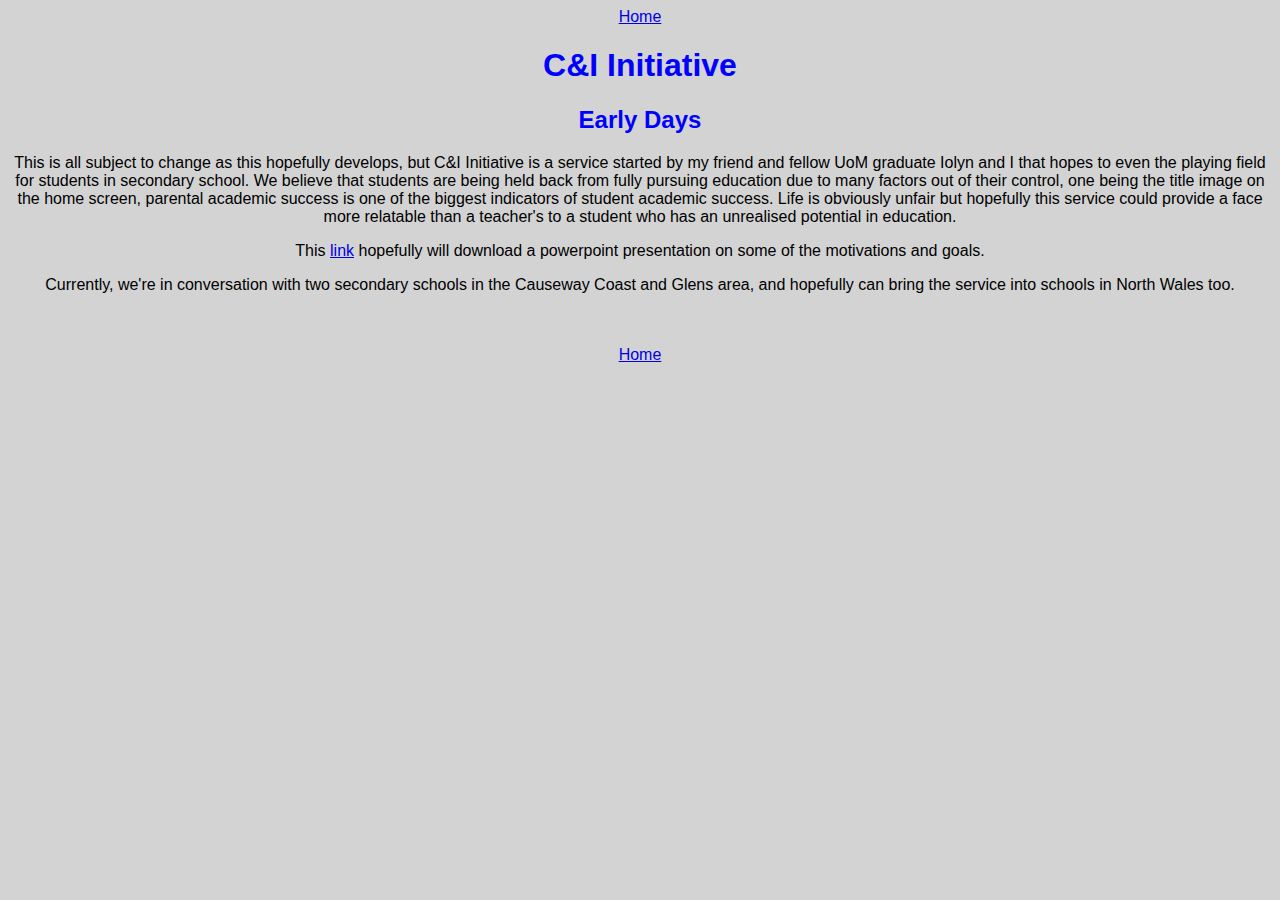
<file: docs/c&i_initiative.html>
<!DOCTYPE html>
<html lang="en">
<head>
    <meta charset="UTF-8">
    <meta name="viewport" content="width=device-width, initial-scale=1.0">
    <title>C&I Initiative</title>
    <link rel="stylesheet" href="style.css">
</head>

<body>
    <a href="index.html">Home</a>

    <h1>C&I Initiative</h1>
    <h2>Early Days</h2>

    <p>
        This is all subject to change as this hopefully develops, but C&I Initiative is a service started by my friend and fellow UoM graduate Iolyn and I that hopes to even the playing field for students in
        secondary school. We believe that students are being held back from fully pursuing education due to many factors out of their control, one being the title image on the home screen, parental academic
        success is one of the biggest indicators of student academic success. Life is obviously unfair but hopefully this service could provide a face more relatable than a teacher's to a student who has an 
        unrealised potential in education.
    </p>
    
    <p>
        This <a href="C&I_Initiative.pptx" download>link</a> hopefully will download a powerpoint presentation on some of the motivations and goals.
    </p>

    <p>
        Currently, we're in conversation with two secondary schools in the Causeway Coast and Glens area, and hopefully can bring the service into schools in North Wales too.
    </p>

    <br></br>
    <a href="index.html">Home</a>
    <br></br>

</body>

</html>
</file>
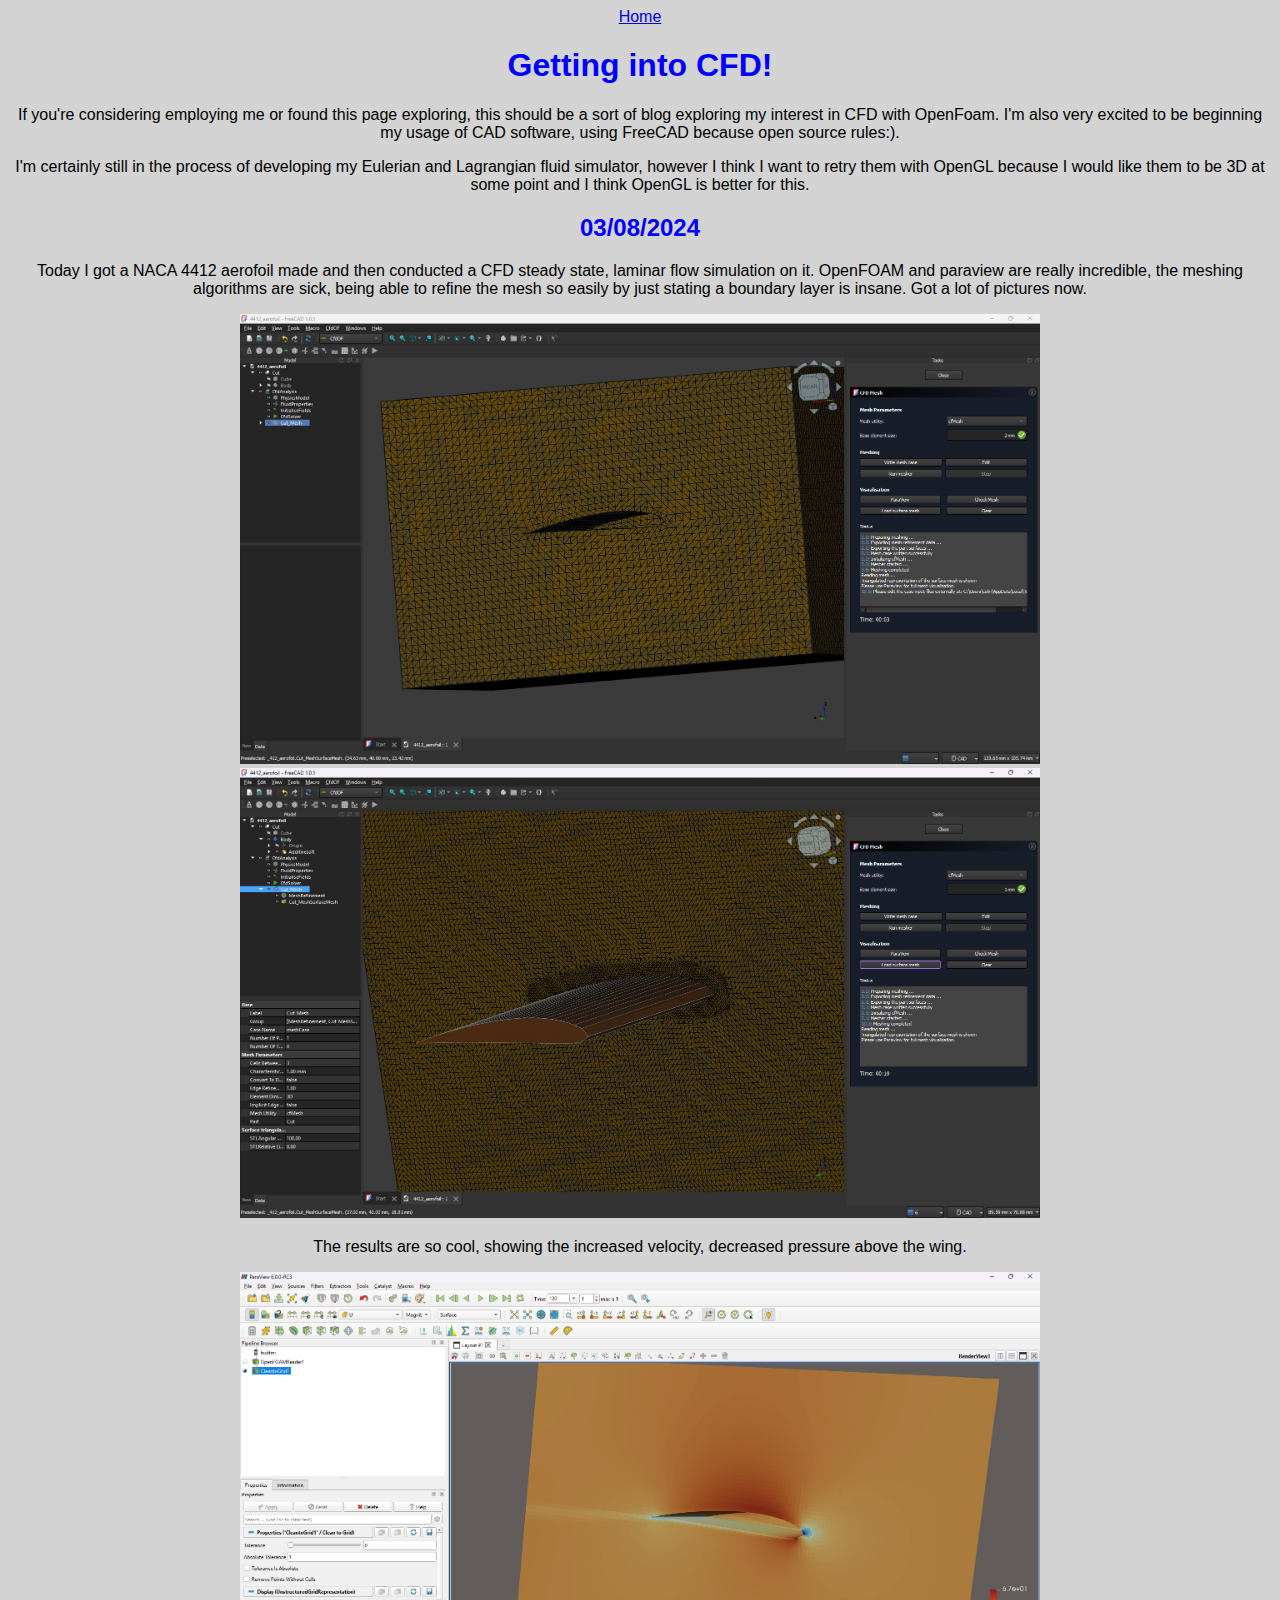
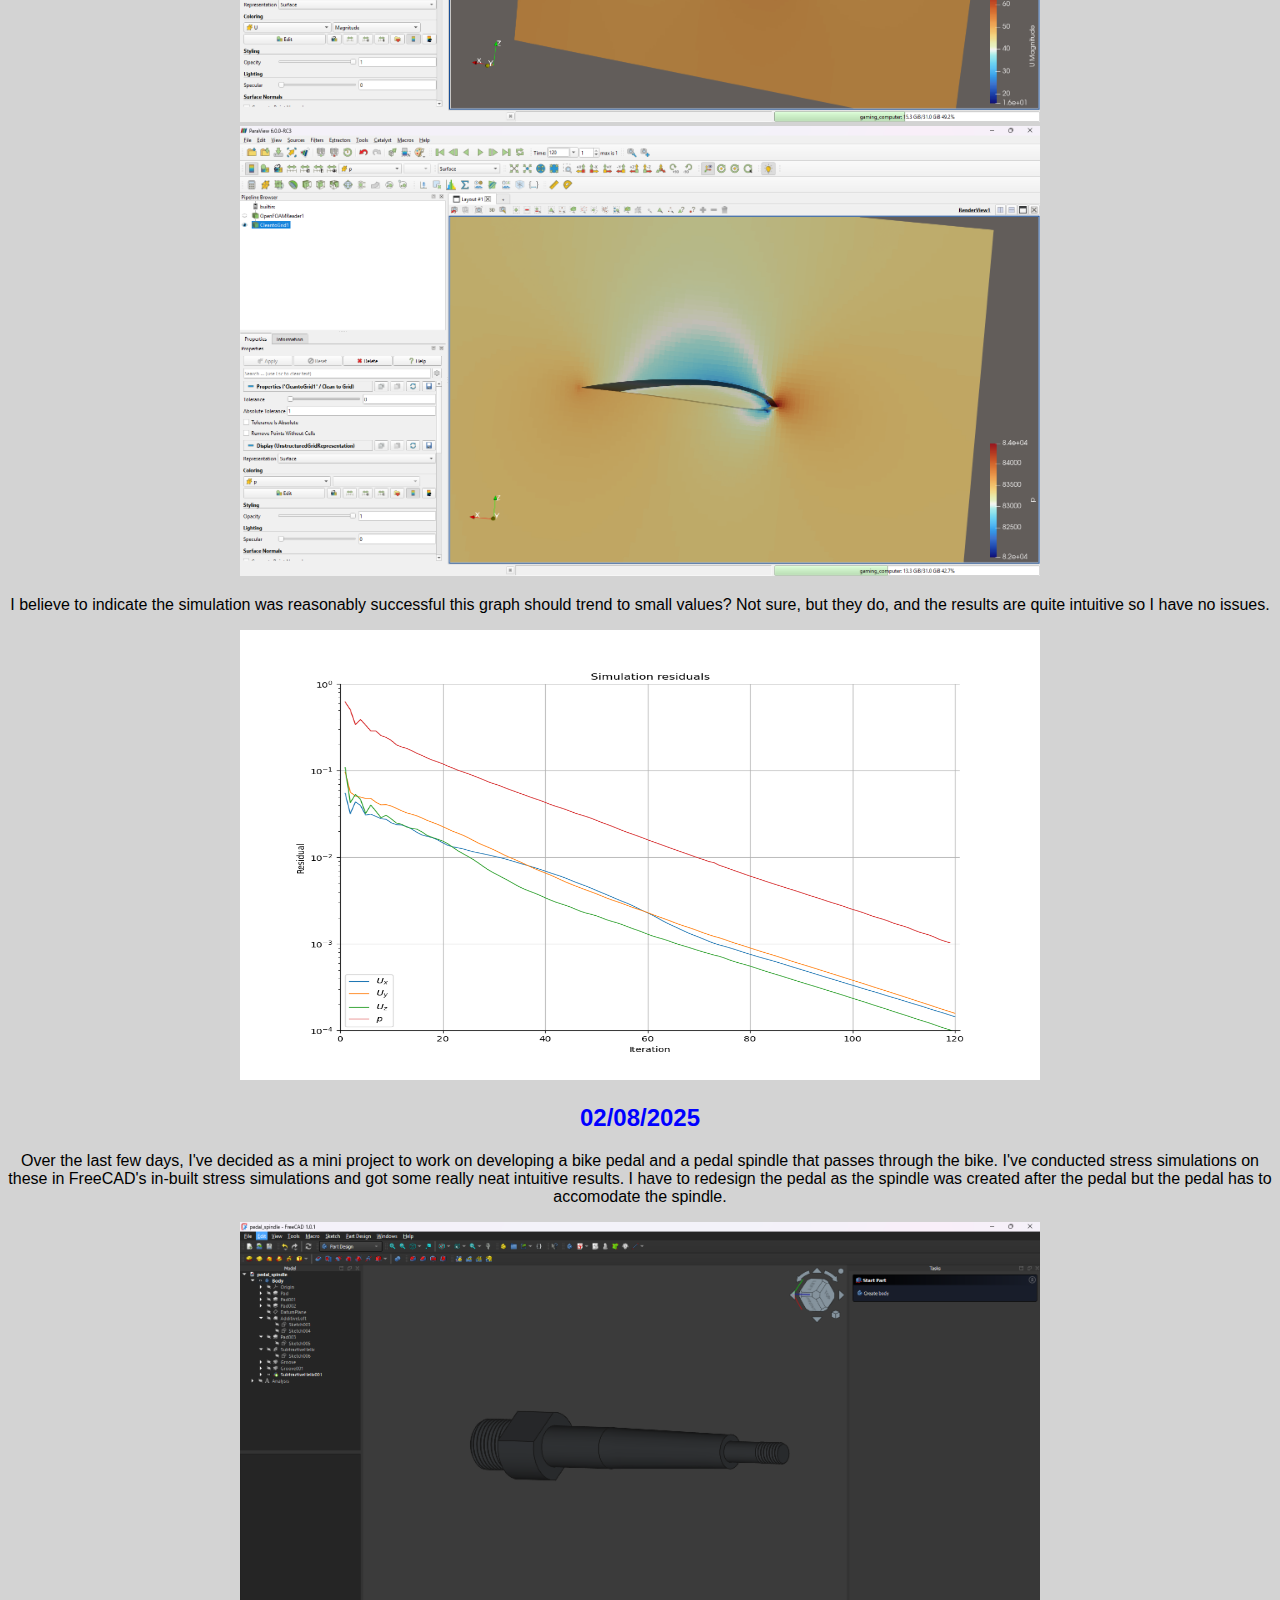
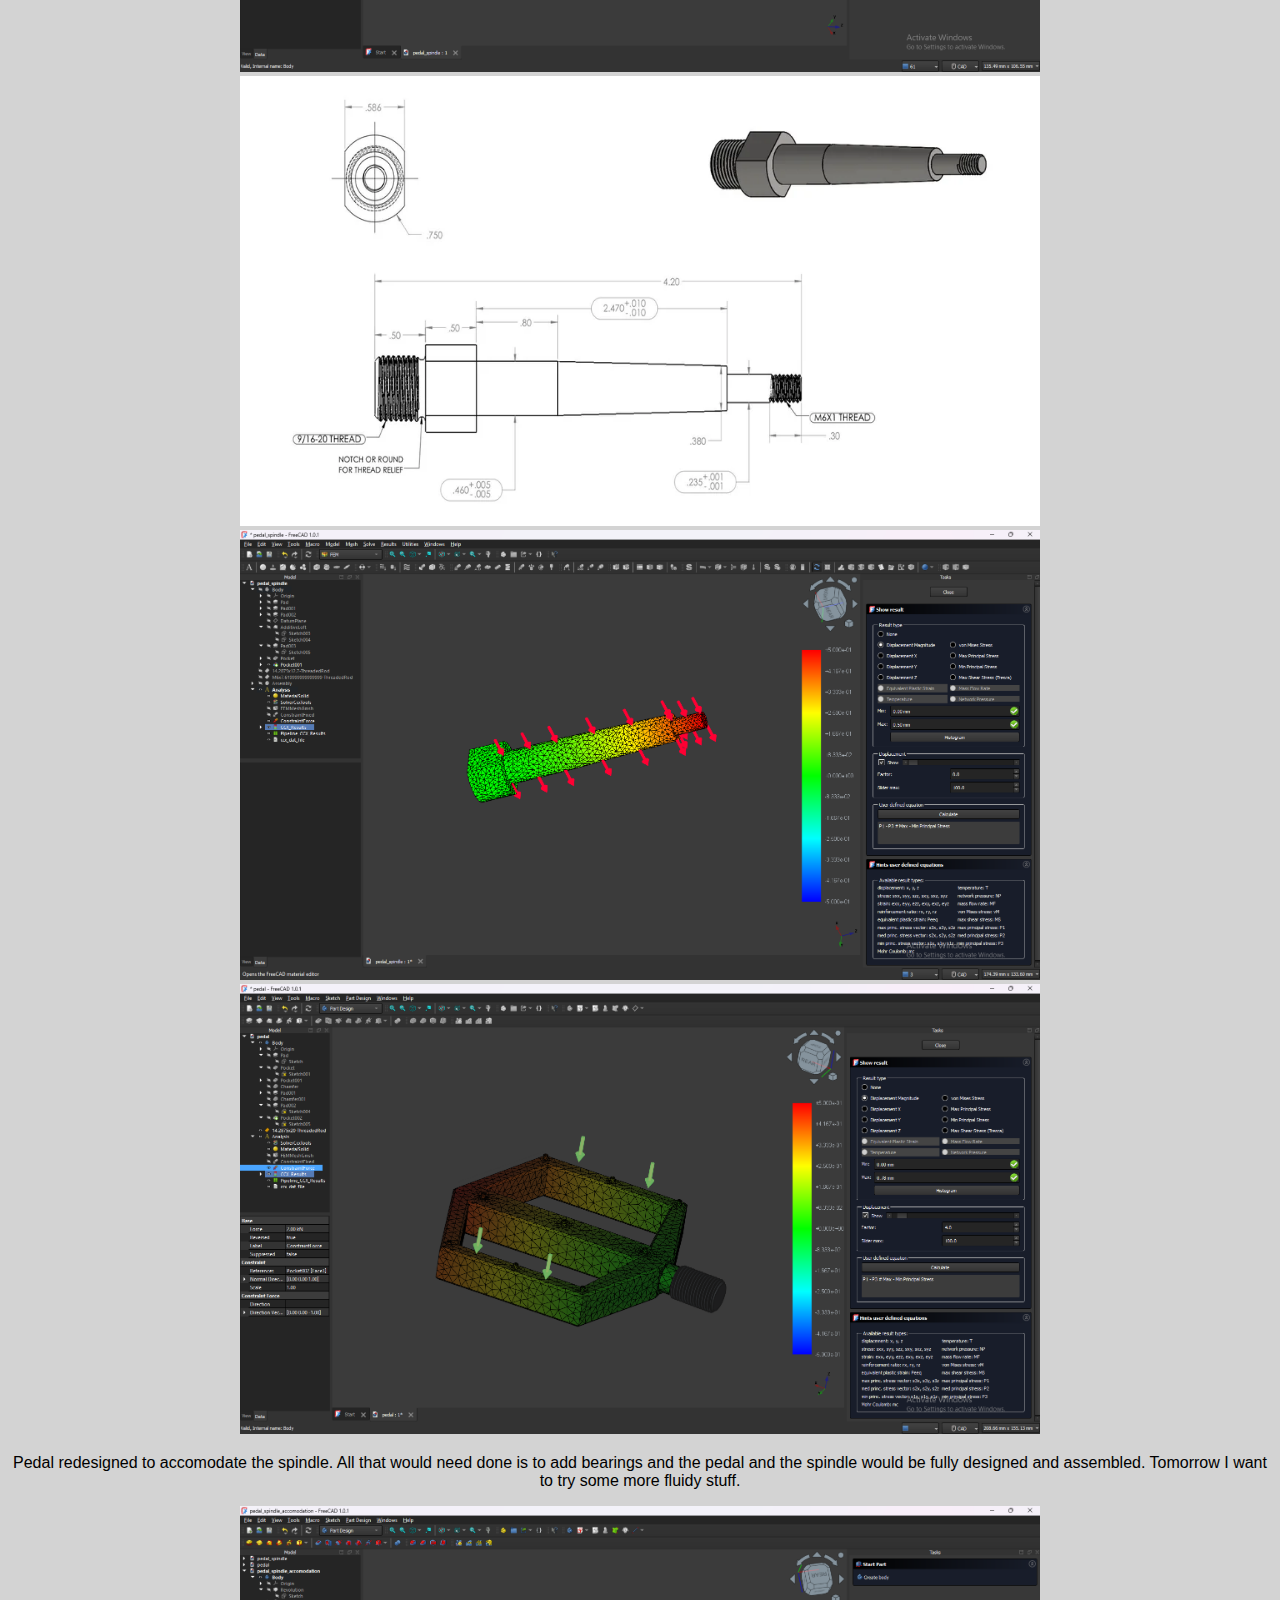
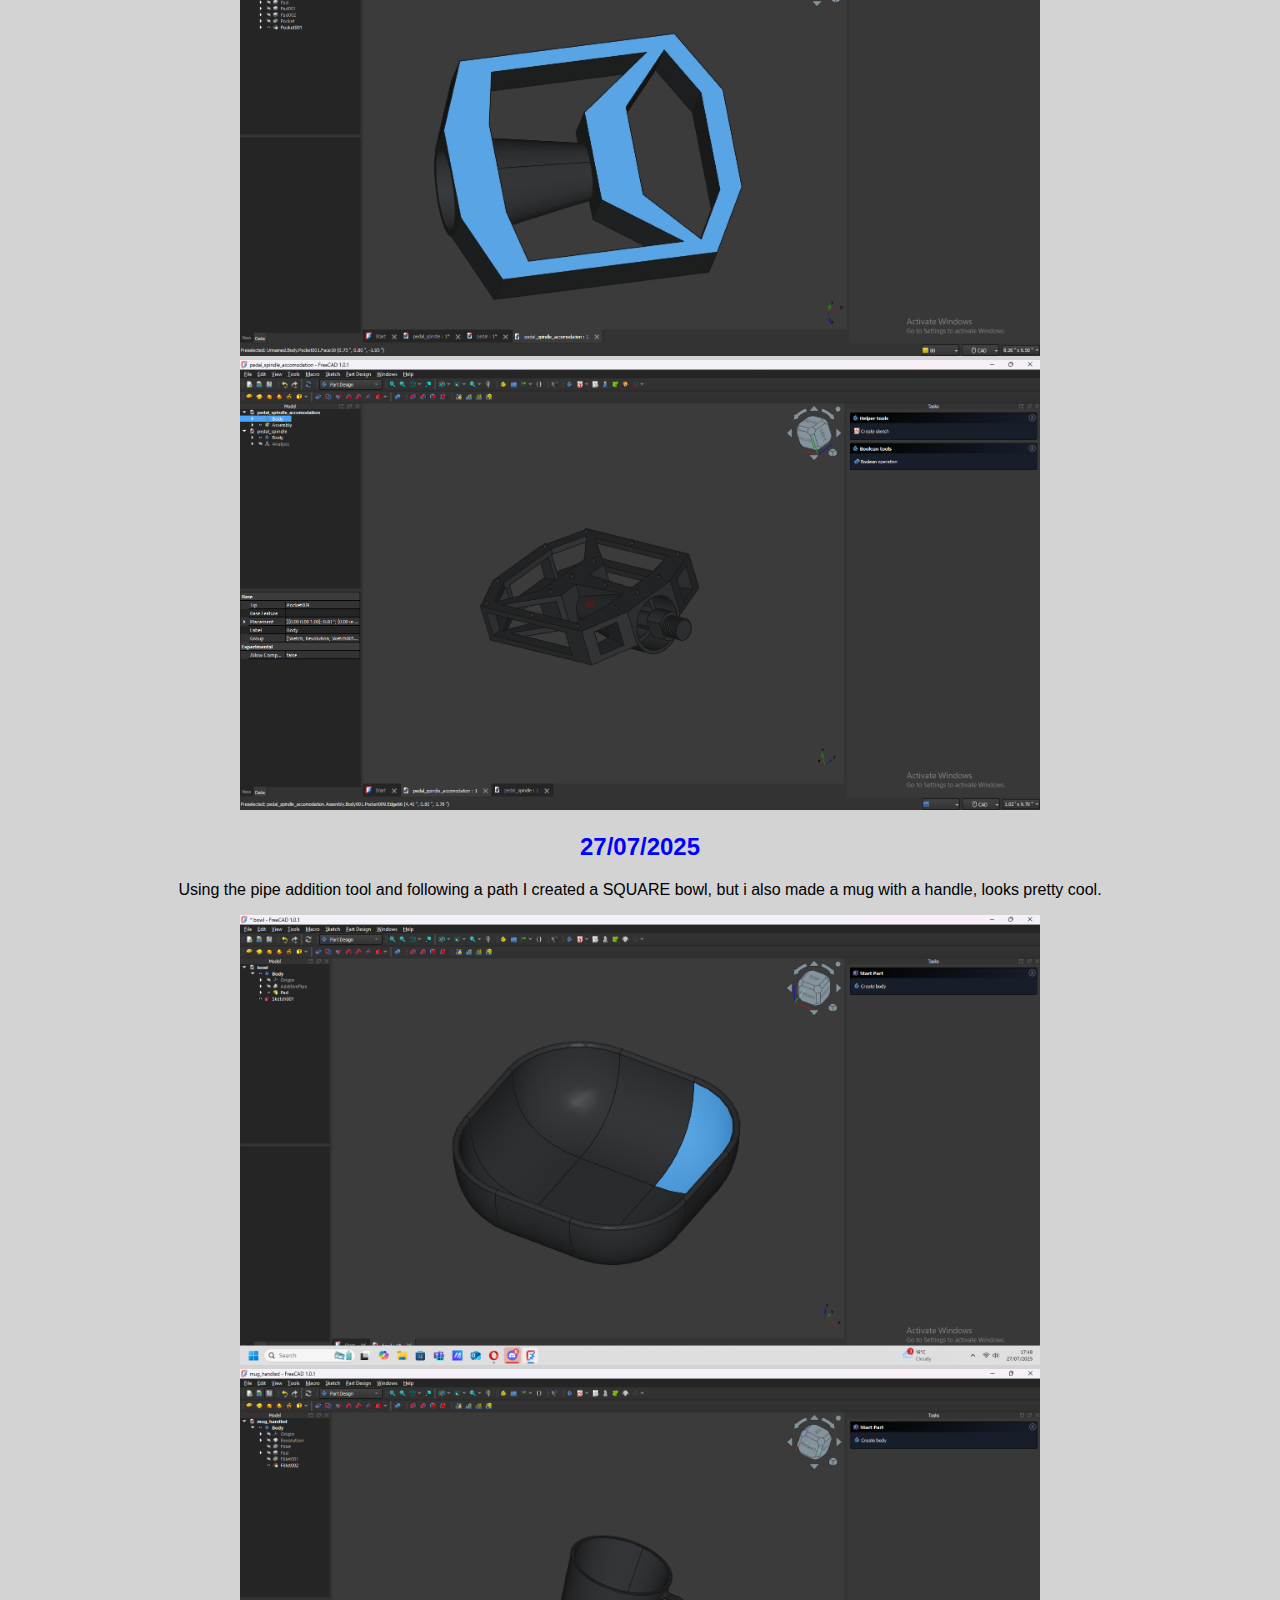
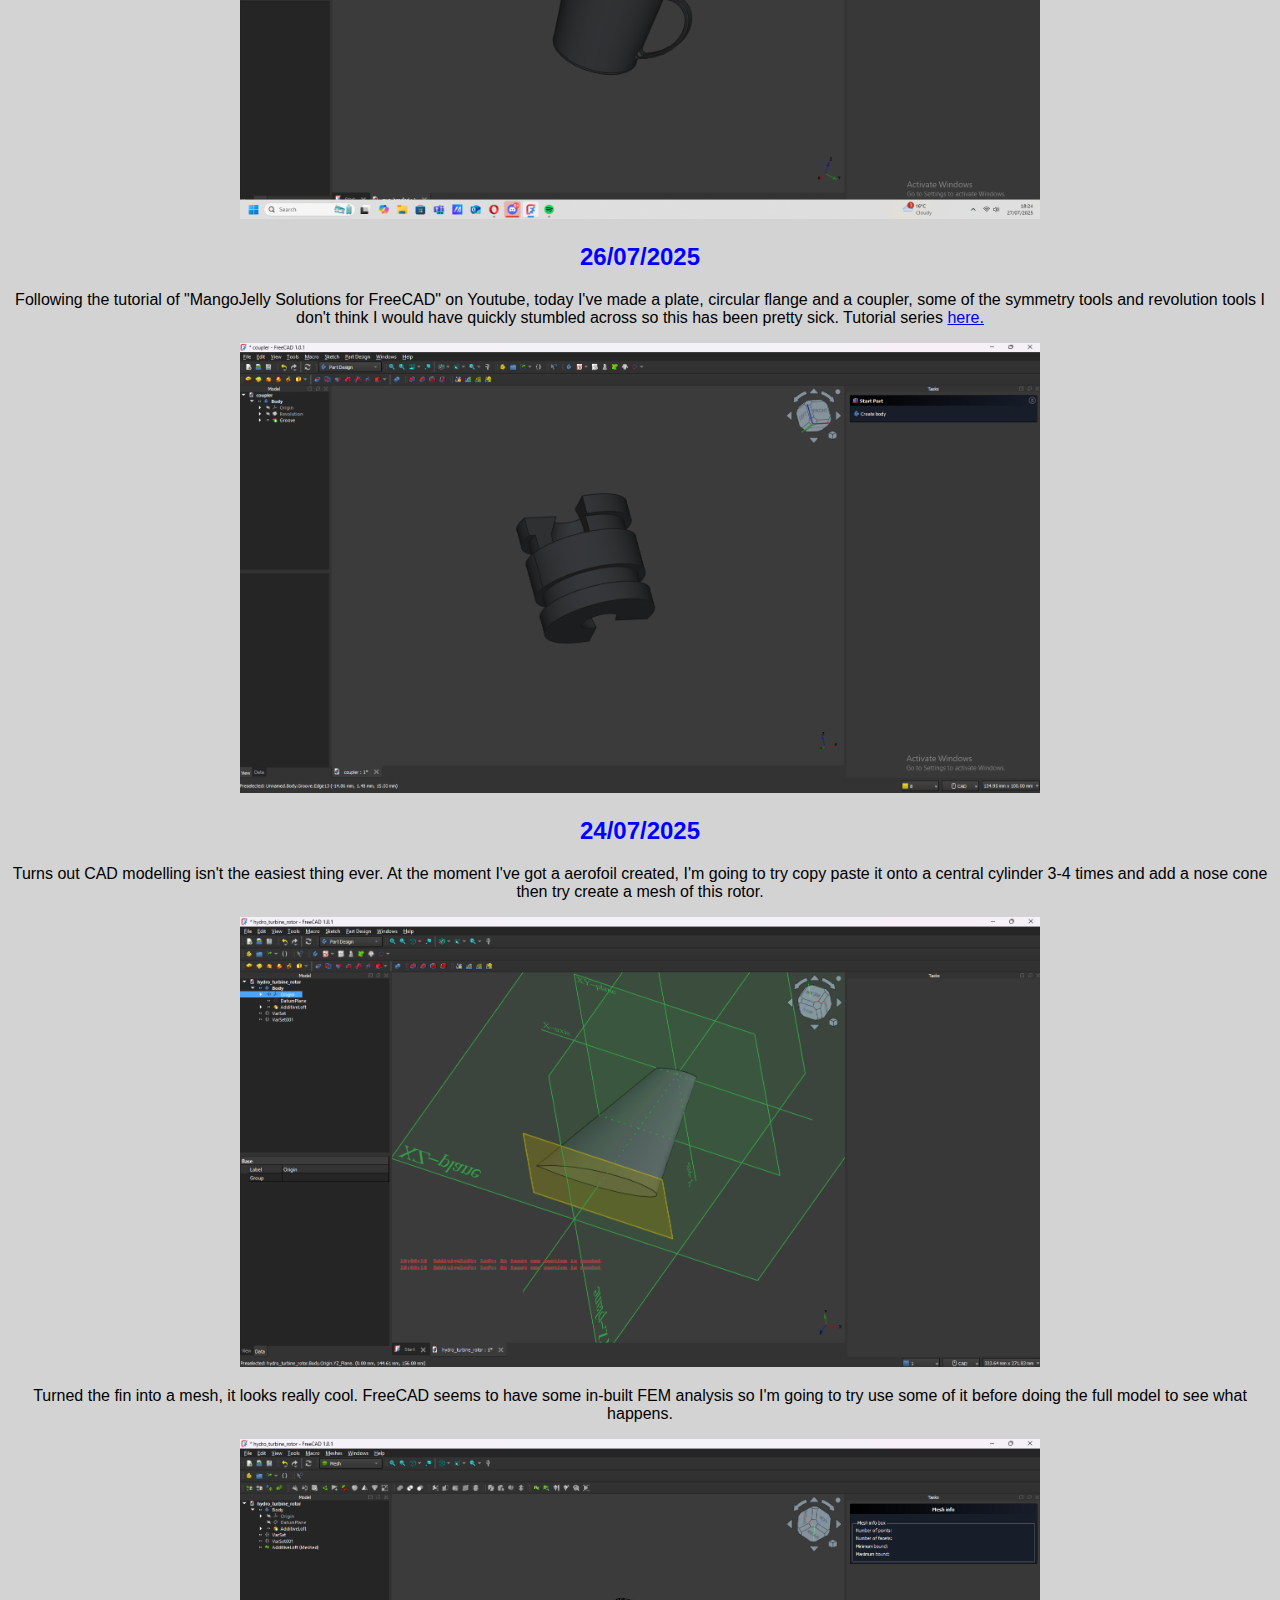
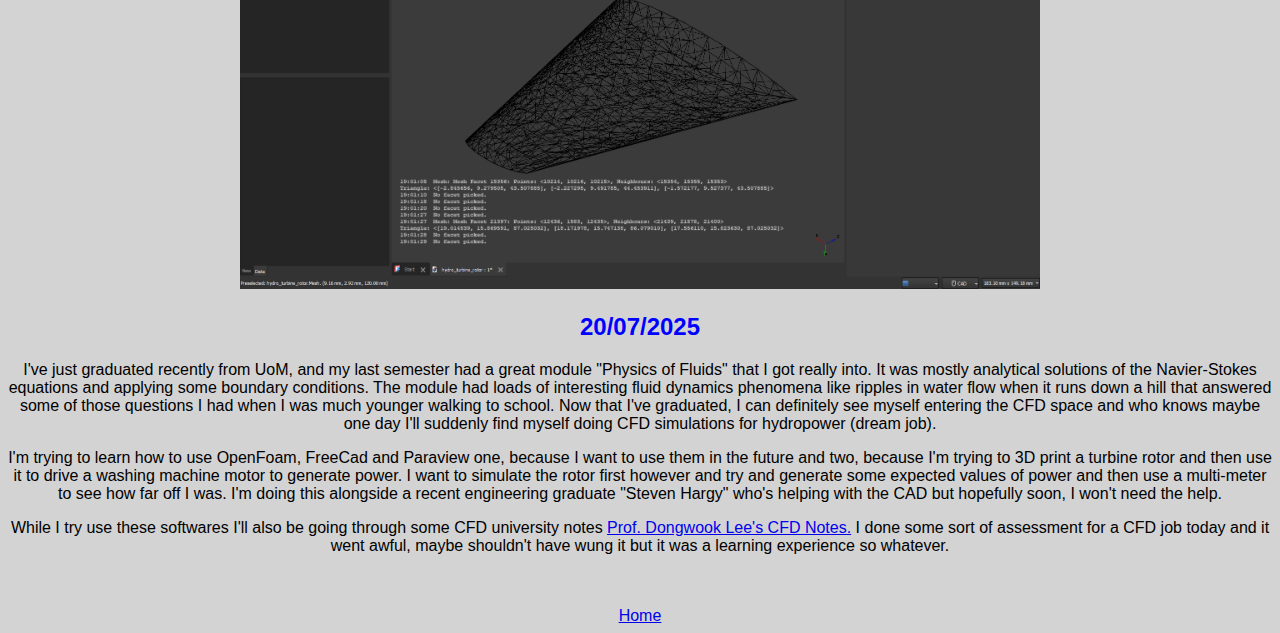
<file: docs/cfd_cad_openfoam_paraview.html>
<!DOCTYPE html>
<html lang="en">
<head>
    <meta charset="UTF-8">
    <meta name="viewport" content="width=device-width, initial-scale=1.0">
    <title>Learning About CFD</title>
    <link rel="stylesheet" href="style.css">
</head>

<body>
    <a href="index.html">Home</a>
    <h1>Getting into CFD!</h1>
    <p>If you're considering employing me or found this page exploring, this should be a sort of blog exploring my interest in CFD with OpenFoam. I'm also very excited to be beginning my usage of CAD software, using FreeCAD because open source rules:).</p>
    <p>I'm certainly still in the process of developing my Eulerian and Lagrangian fluid simulator, however I think I want to retry them with OpenGL because I would like them to be 3D at some point and I think OpenGL is better for this.</p>

    <h2>03/08/2024</h2>
    <p>
        Today I got a NACA 4412 aerofoil made and then conducted a CFD steady state, laminar flow simulation on it. OpenFOAM and paraview are really incredible, the meshing algorithms are sick, being able to refine
        the mesh so easily by just stating a boundary layer is insane. Got a lot of pictures now.
    </p>

    <img src="images/cad/aerofoil_mesh_preupgrade.png" width="800" height="450">
    <img src="images/cad/aerofoil_mesh_refined.png" width="800" height="450">

    <p>
        The results are so cool, showing the increased velocity, decreased pressure above the wing.
    </p>

    <img src="images/cad/aerofoil_paraview.png" width="800" height="450">
    <img src="images/cad/aerofoil_paraview_pressure.png" width="800" height="450">

    <p>
        I believe to indicate the simulation was reasonably successful this graph should trend to small values? Not sure, but they do, and the results are quite intuitive so I have no issues.
    </p>

    <img src="images/cad/aerofoil results.png" width="800" height="450">

    <h2>02/08/2025</h2>
    <p>
        Over the last few days, I've decided as a mini project to work on developing a bike pedal and a pedal spindle that passes through the bike. I've conducted stress simulations on these in FreeCAD's in-built stress simulations and got some really
        neat intuitive results. I have to redesign the pedal as the spindle was created after the pedal but the pedal has to accomodate the spindle.
    </p>

    <img src="images/cad/pedal_spindle_final.png" width="800" height="450">
    <img src="images/cad/pedal_spindle_reference.webp" width="800" height="450">

    <img src="images/cad/pedal_spindle_stress.png" width="800" height="450">
    <img src="images/cad/pedal_stress.png" width="800" height="450">

    <p>
        Pedal redesigned to accomodate the spindle. All that would need done is to add bearings and the pedal and the spindle would be fully designed and assembled. Tomorrow I want to try some more fluidy stuff.
    </p>

    <img src="images/cad/pedal_new_start.png" width="800" height="450">
    <img src="images/cad/pedal_without_bearings.png" width="800" height="450">


    <h2>27/07/2025</h2>
    <p>
        Using the pipe addition tool and following a path I created a SQUARE bowl, but i also made a mug with a handle, looks pretty cool.
    </p>

    <img src="images/cad/square_bowl.png" width="800" height="450">
    <img src="images/cad/handled_mug.png" width="800" height="450">

    <h2>26/07/2025</h2>
    <p>
        Following the tutorial of "MangoJelly Solutions for FreeCAD" on Youtube, today I've made a plate, circular flange and a coupler, some of the symmetry tools and revolution tools I don't think I would have quickly stumbled across so this has been
        pretty sick. Tutorial series <a href ="https://www.youtube.com/watch?v=6M6dkb0z9YQ&list=PLWuyJLVUNtc3UYXXfSglVpfWdX31F-e5S&index=11">here.</a>
    </p>

    <img src="images/cad/coupler_image.png" width="800" height="450">

    <h2>24/07/2025</h2>
    <p>
        Turns out CAD modelling isn't the easiest thing ever. At the moment I've got a aerofoil created, I'm going to try copy paste it onto a central cylinder 3-4 times and add a nose cone then try create a mesh of this rotor.
    </p>
    <img src="images/cad/hydroturbine_rotor_fin.png" width="800" height="450">
    <p>
        Turned the fin into a mesh, it looks really cool. FreeCAD seems to have some in-built FEM analysis so I'm going to try use some of it before doing the full model to see what happens.
    </p>
    <img src="images/cad/hydroturbine_rotor_fin_mesh.png" width="800" height="450">

    <h2>20/07/2025</h2>
    <p>I've just graduated recently from UoM, and my last semester had a great module "Physics of Fluids" that I got really into. It was mostly analytical solutions of the Navier-Stokes equations and applying some boundary conditions. The module had loads of
        interesting fluid dynamics phenomena like ripples in water flow when it runs down a hill that answered some of those questions I had when I was much younger walking to school. Now that I've graduated, I can definitely see myself entering the CFD space
        and who knows maybe one day I'll suddenly find myself doing CFD simulations for hydropower (dream job).
    </p>
    <p>
        I'm trying to learn how to use OpenFoam, FreeCad and Paraview one, because I want to use them in the future and two, because I'm trying to 3D print a turbine rotor and then use it to drive a washing machine motor to generate power. I want to simulate
        the rotor first however and try and generate some expected values of power and then use a multi-meter to see how far off I was. I'm doing this alongside a recent engineering graduate "Steven Hargy" who's helping with the CAD but hopefully soon, I won't
        need the help. 
    </p>
    <p>
        While I try use these softwares I'll also be going through some CFD university notes <a href ="https://users.soe.ucsc.edu/~dongwook/wp-content/uploads/2017/ams260/svn/_build/html/_downloads/ams260.pdf">Prof. Dongwook Lee's CFD Notes.</a> I done some
        sort of assessment for a CFD job today and it went awful, maybe shouldn't have wung it but it was a learning experience so whatever.
    </p>

    <br></br>
    <a href="index.html">Home</a>

</body>

</html>
</file>
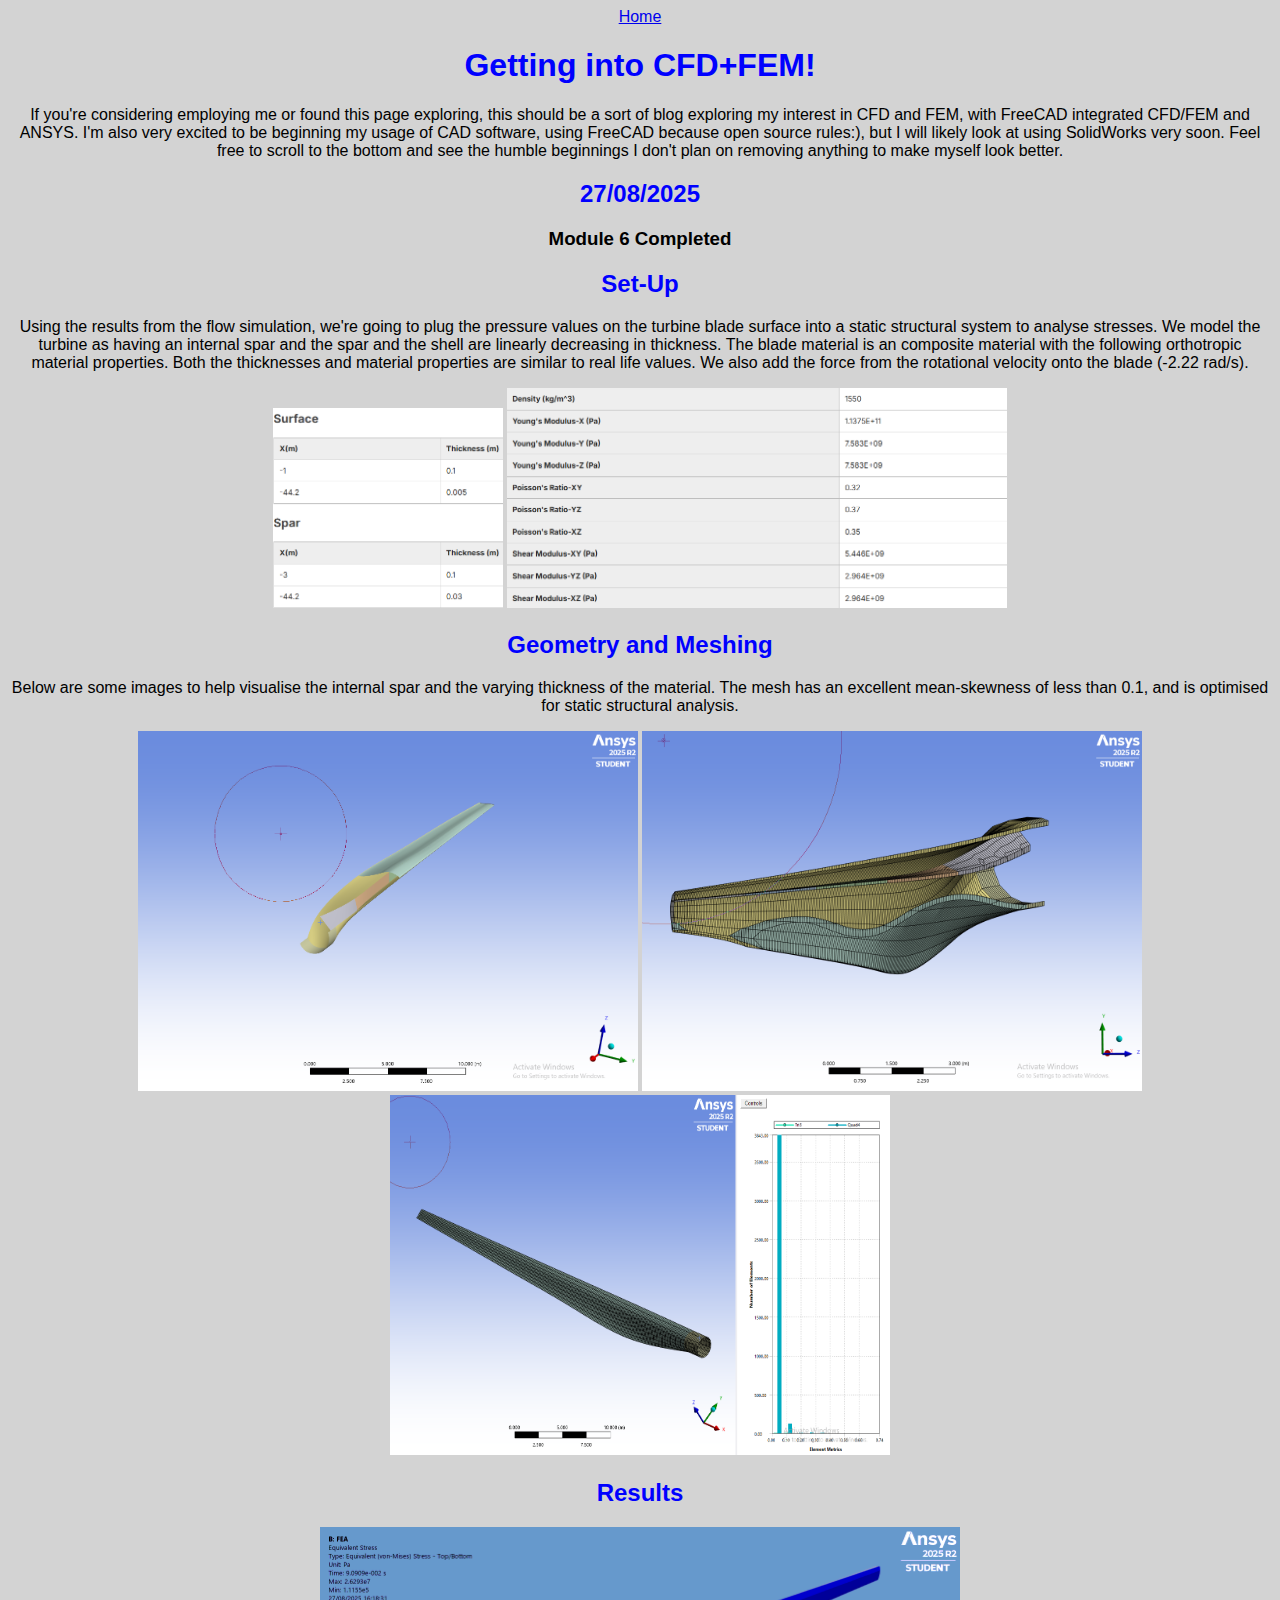
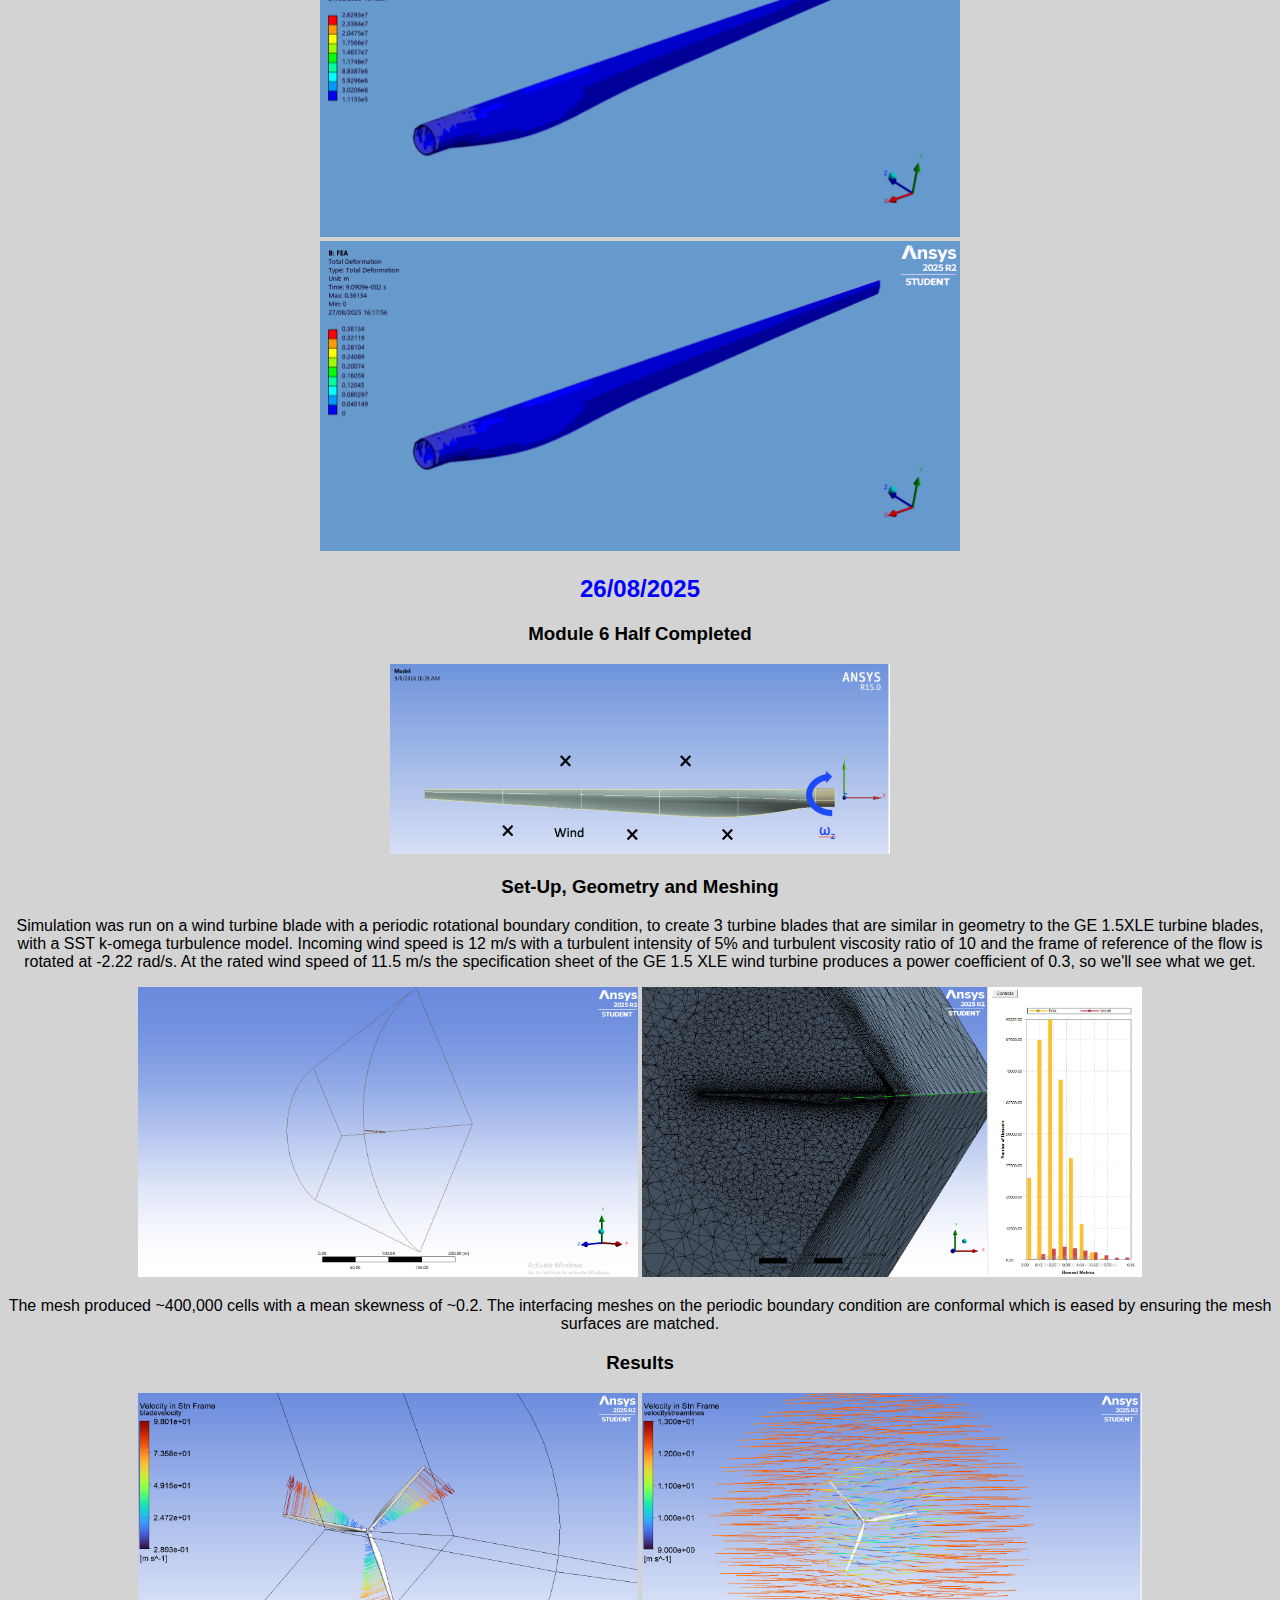
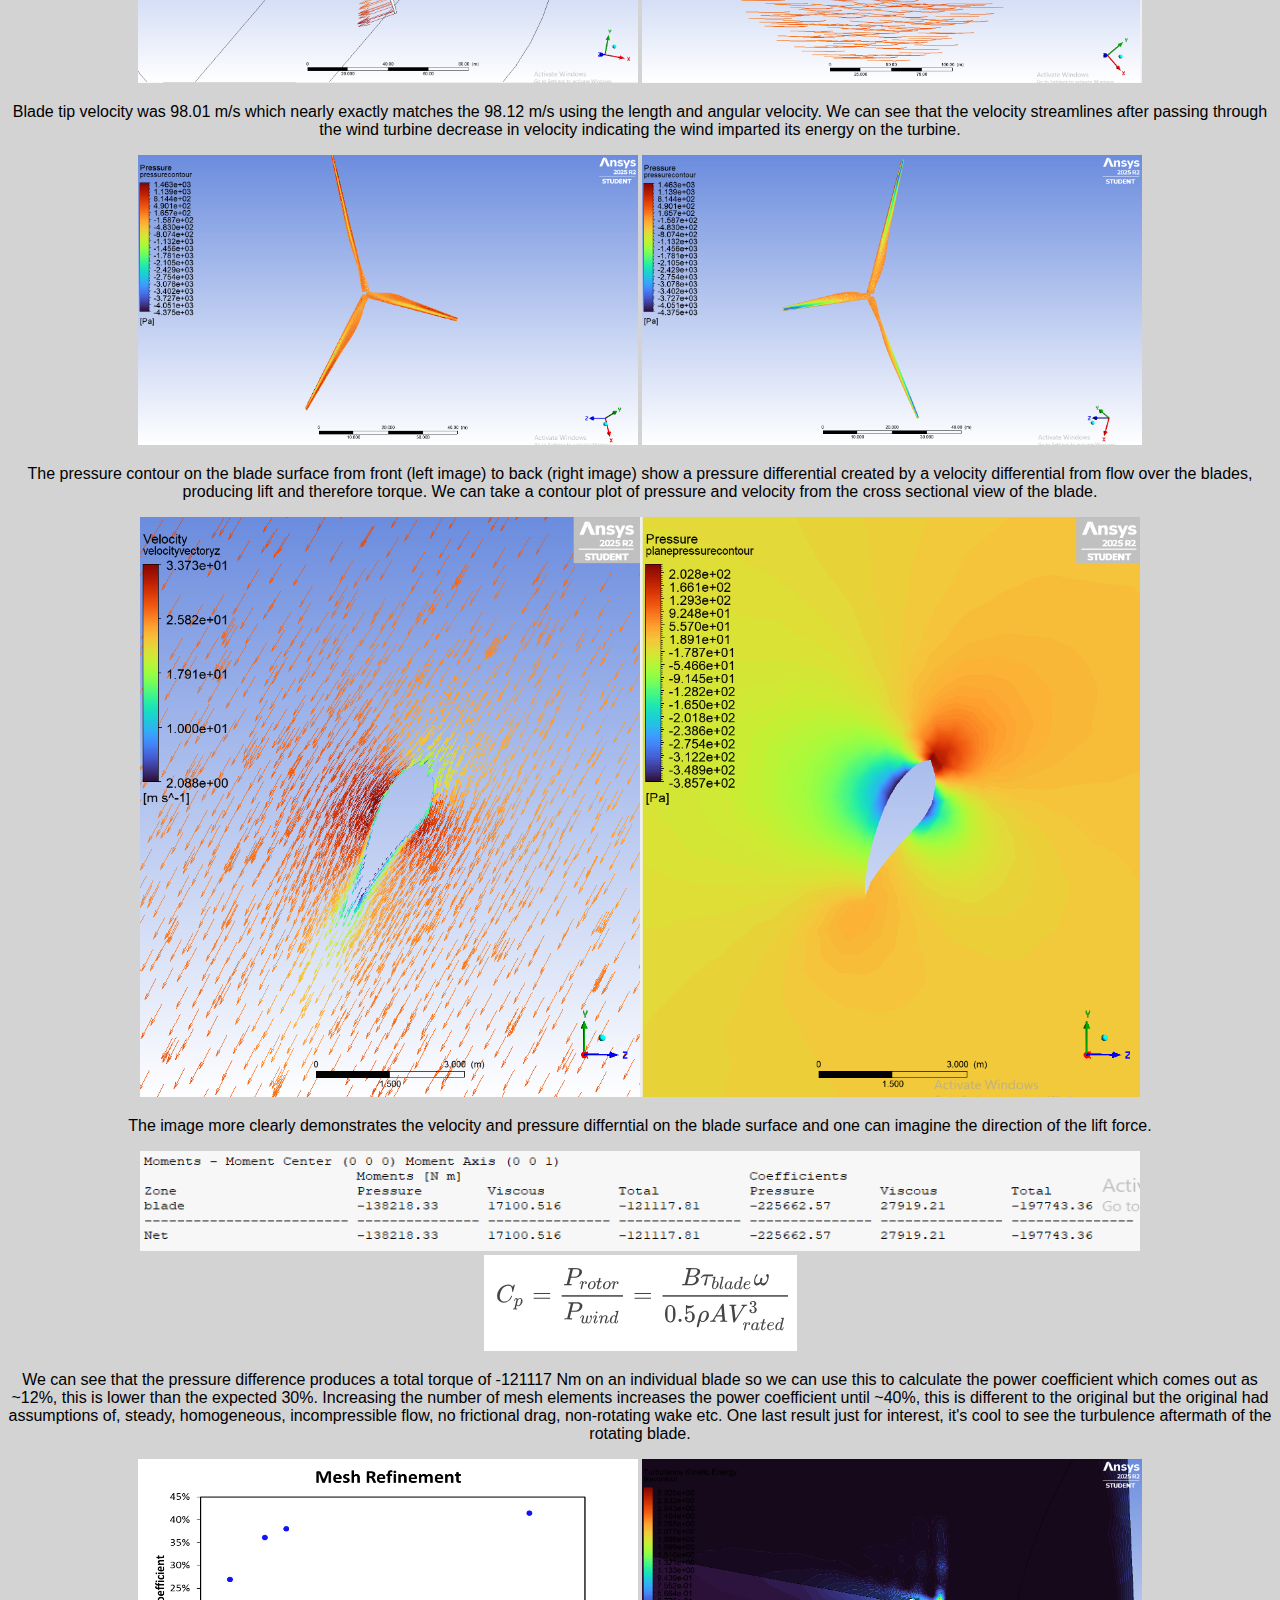
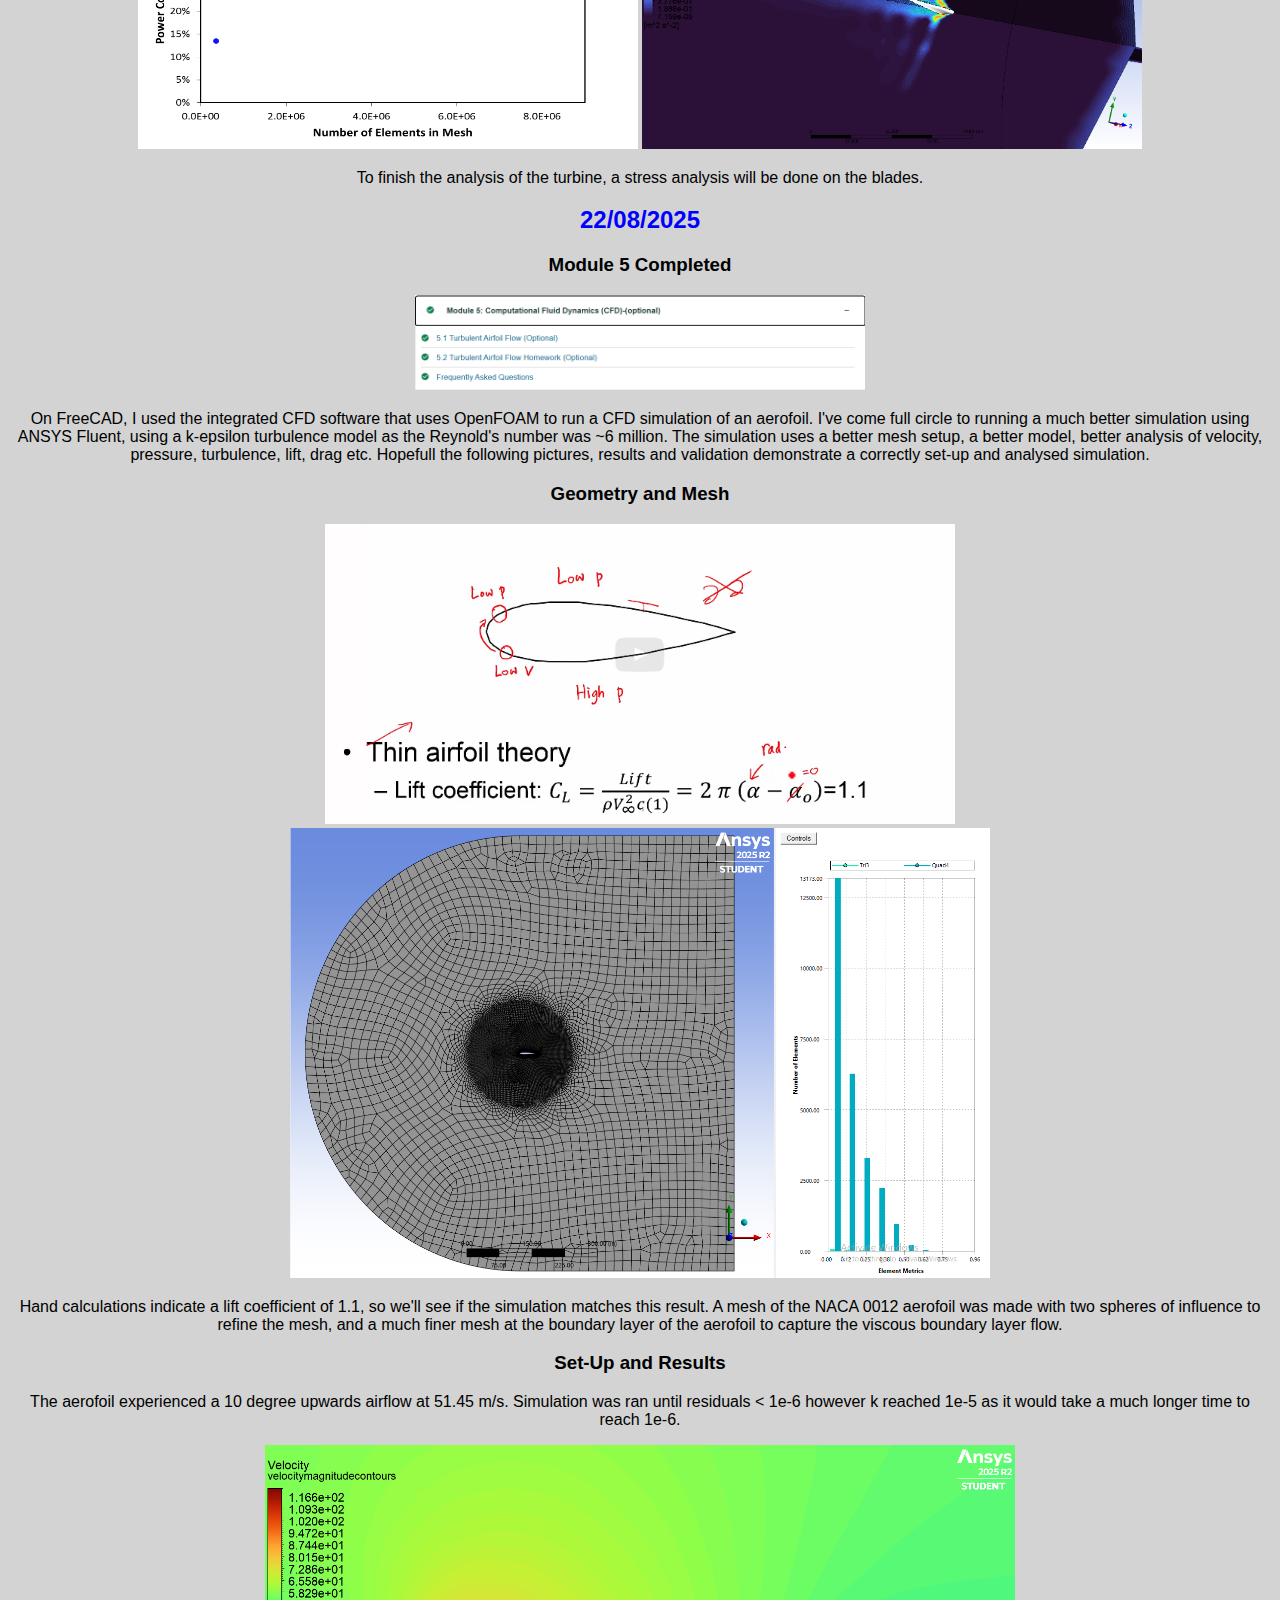
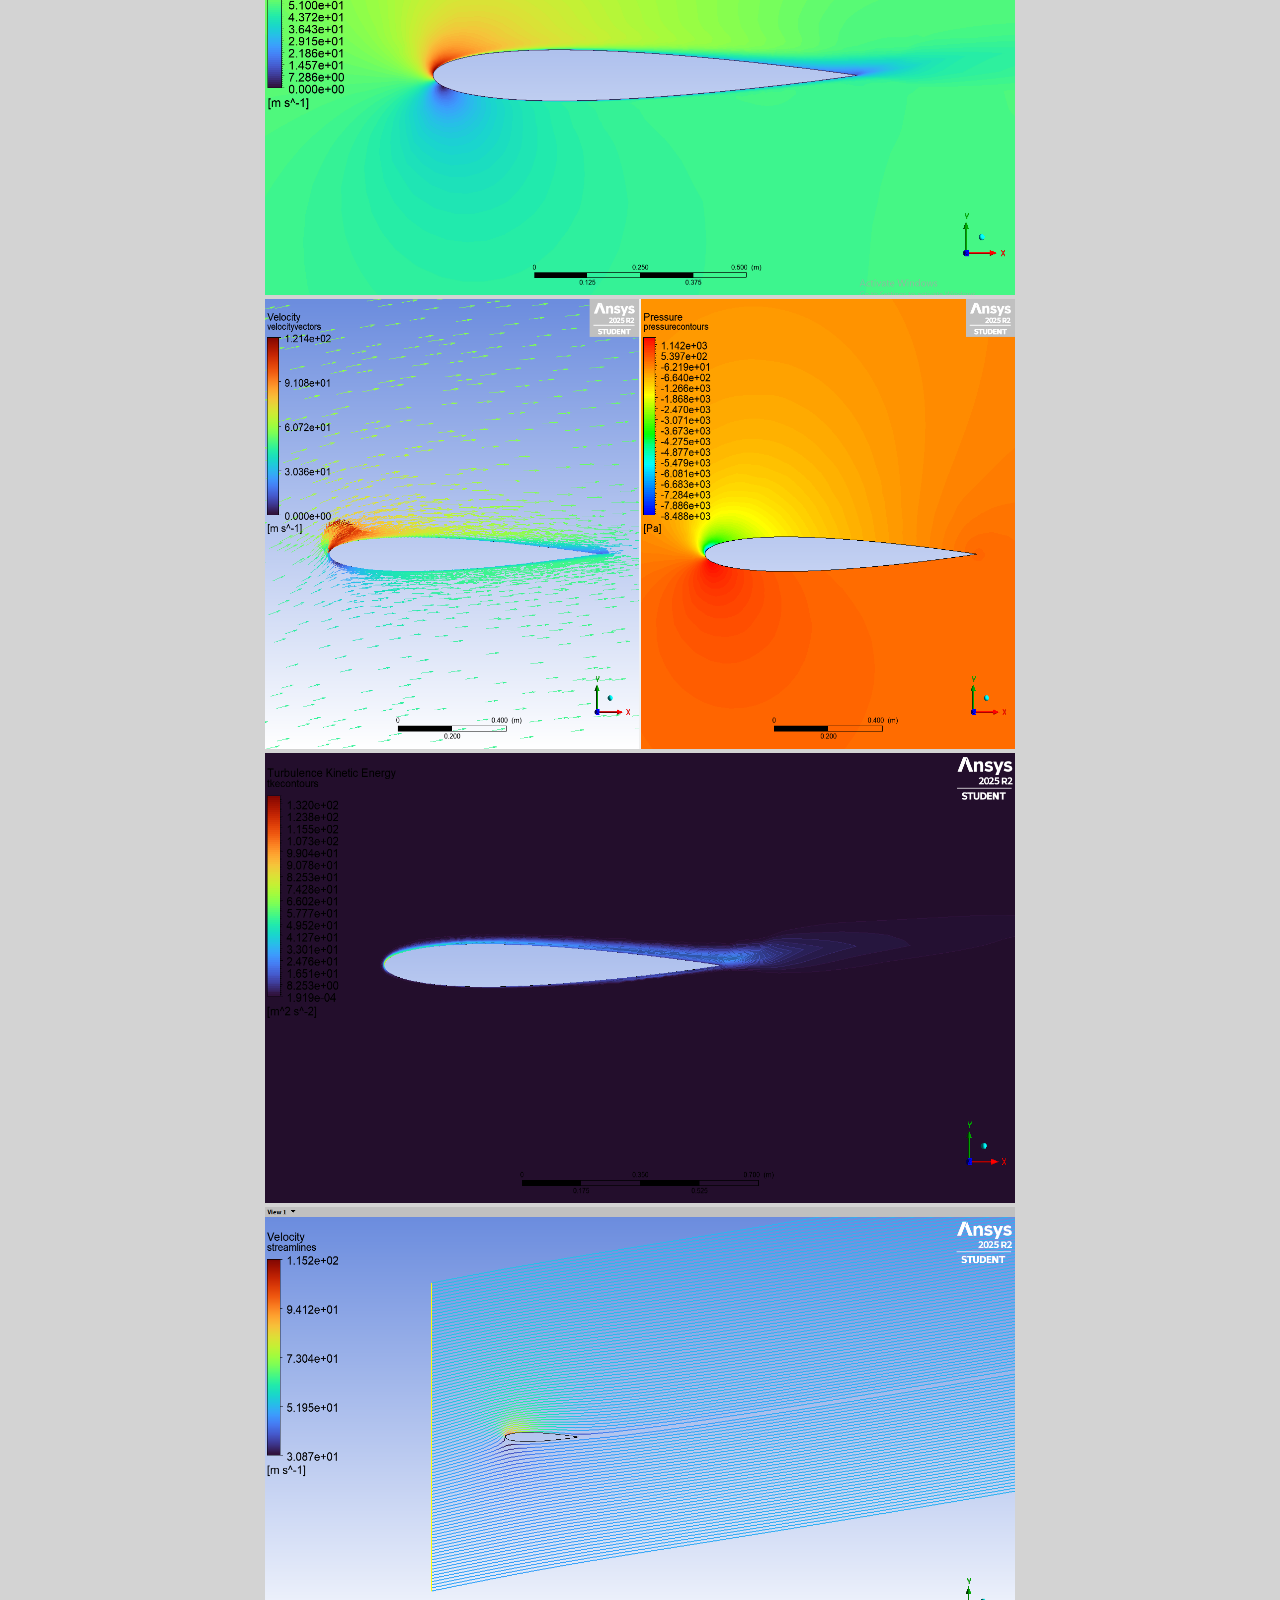
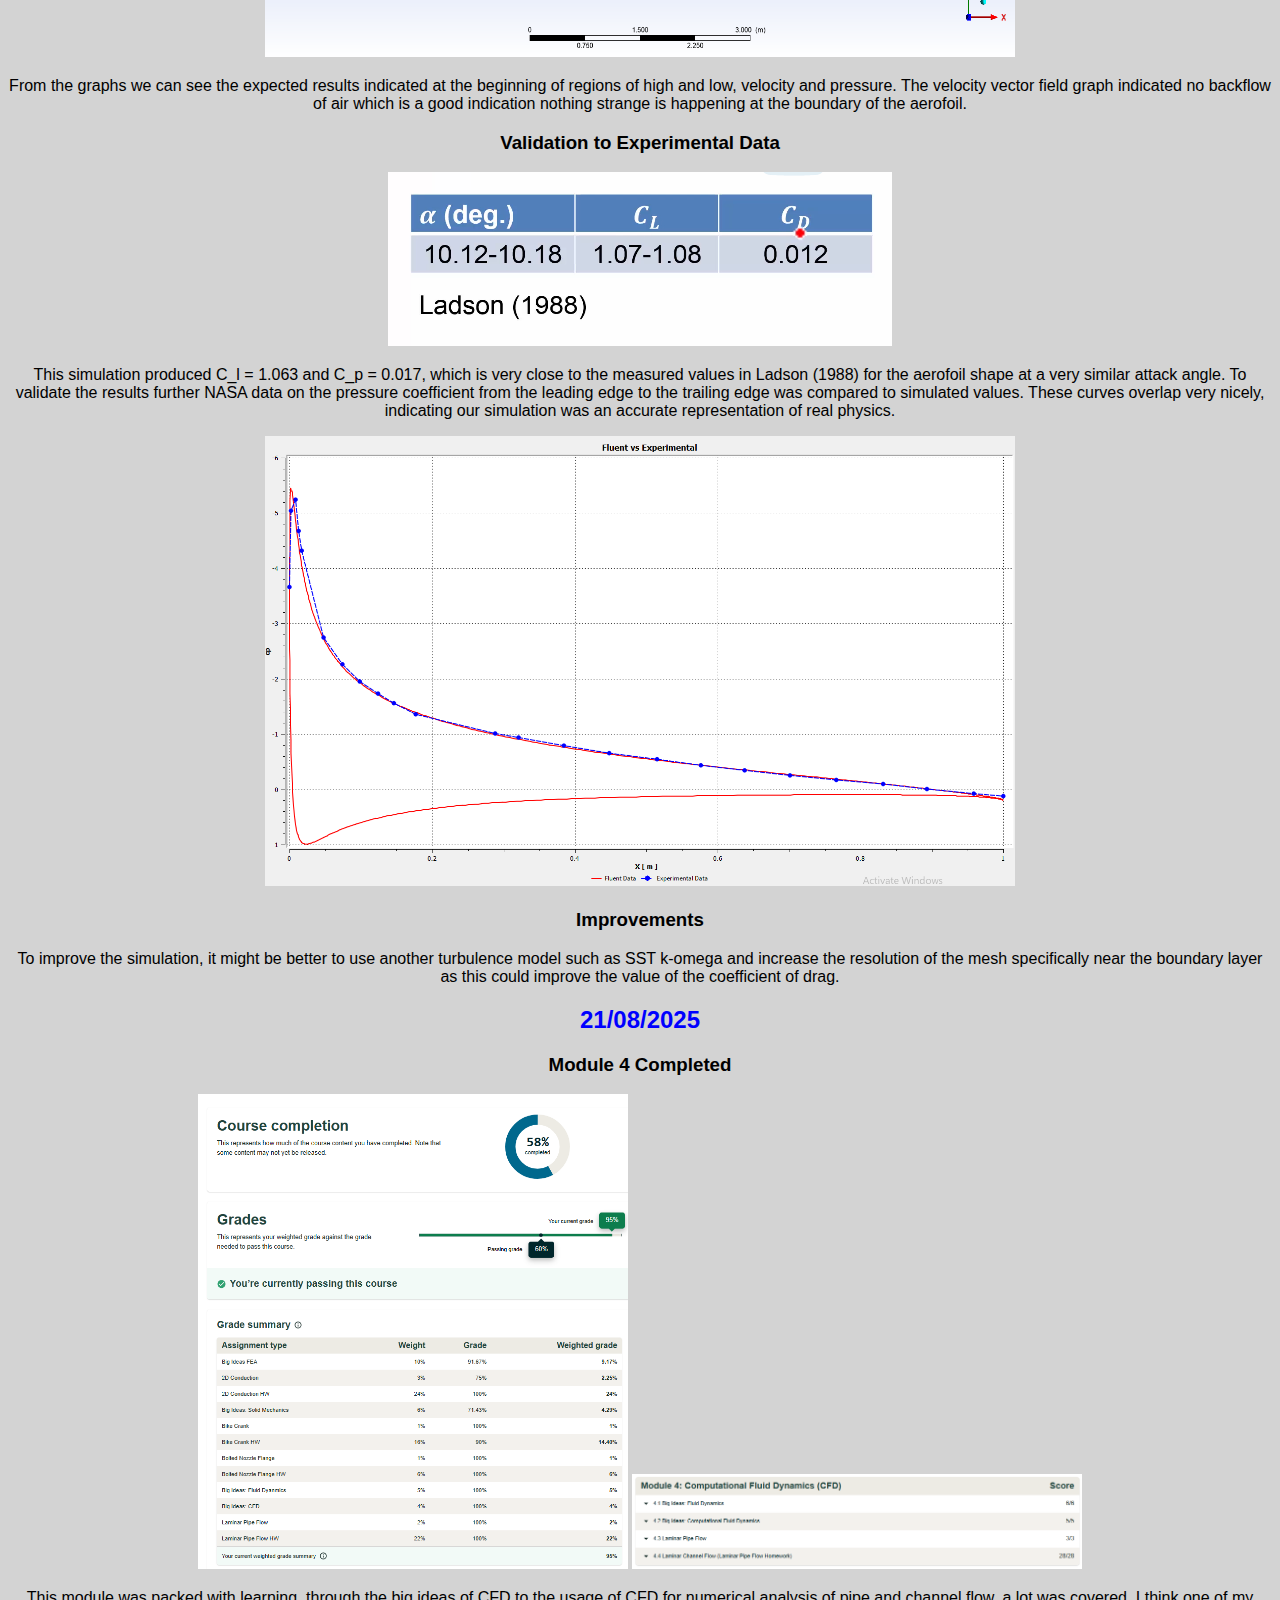
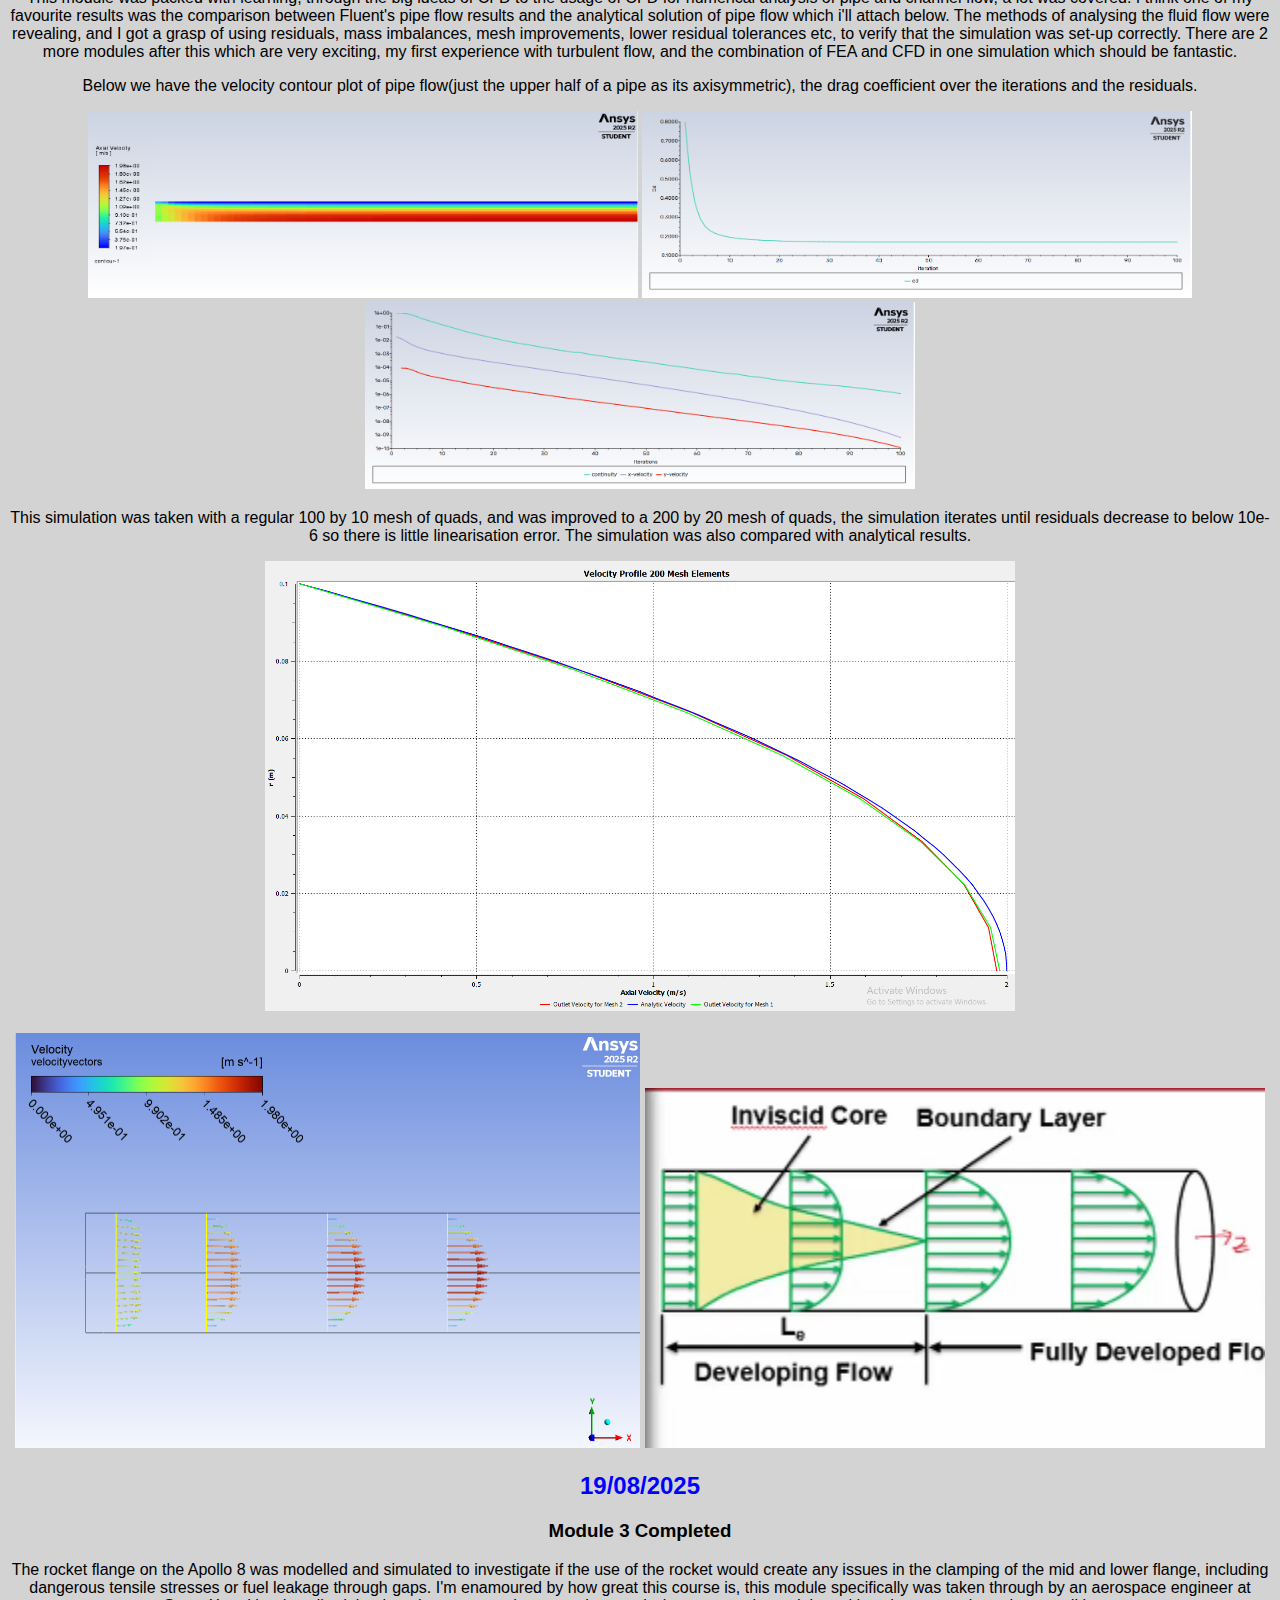
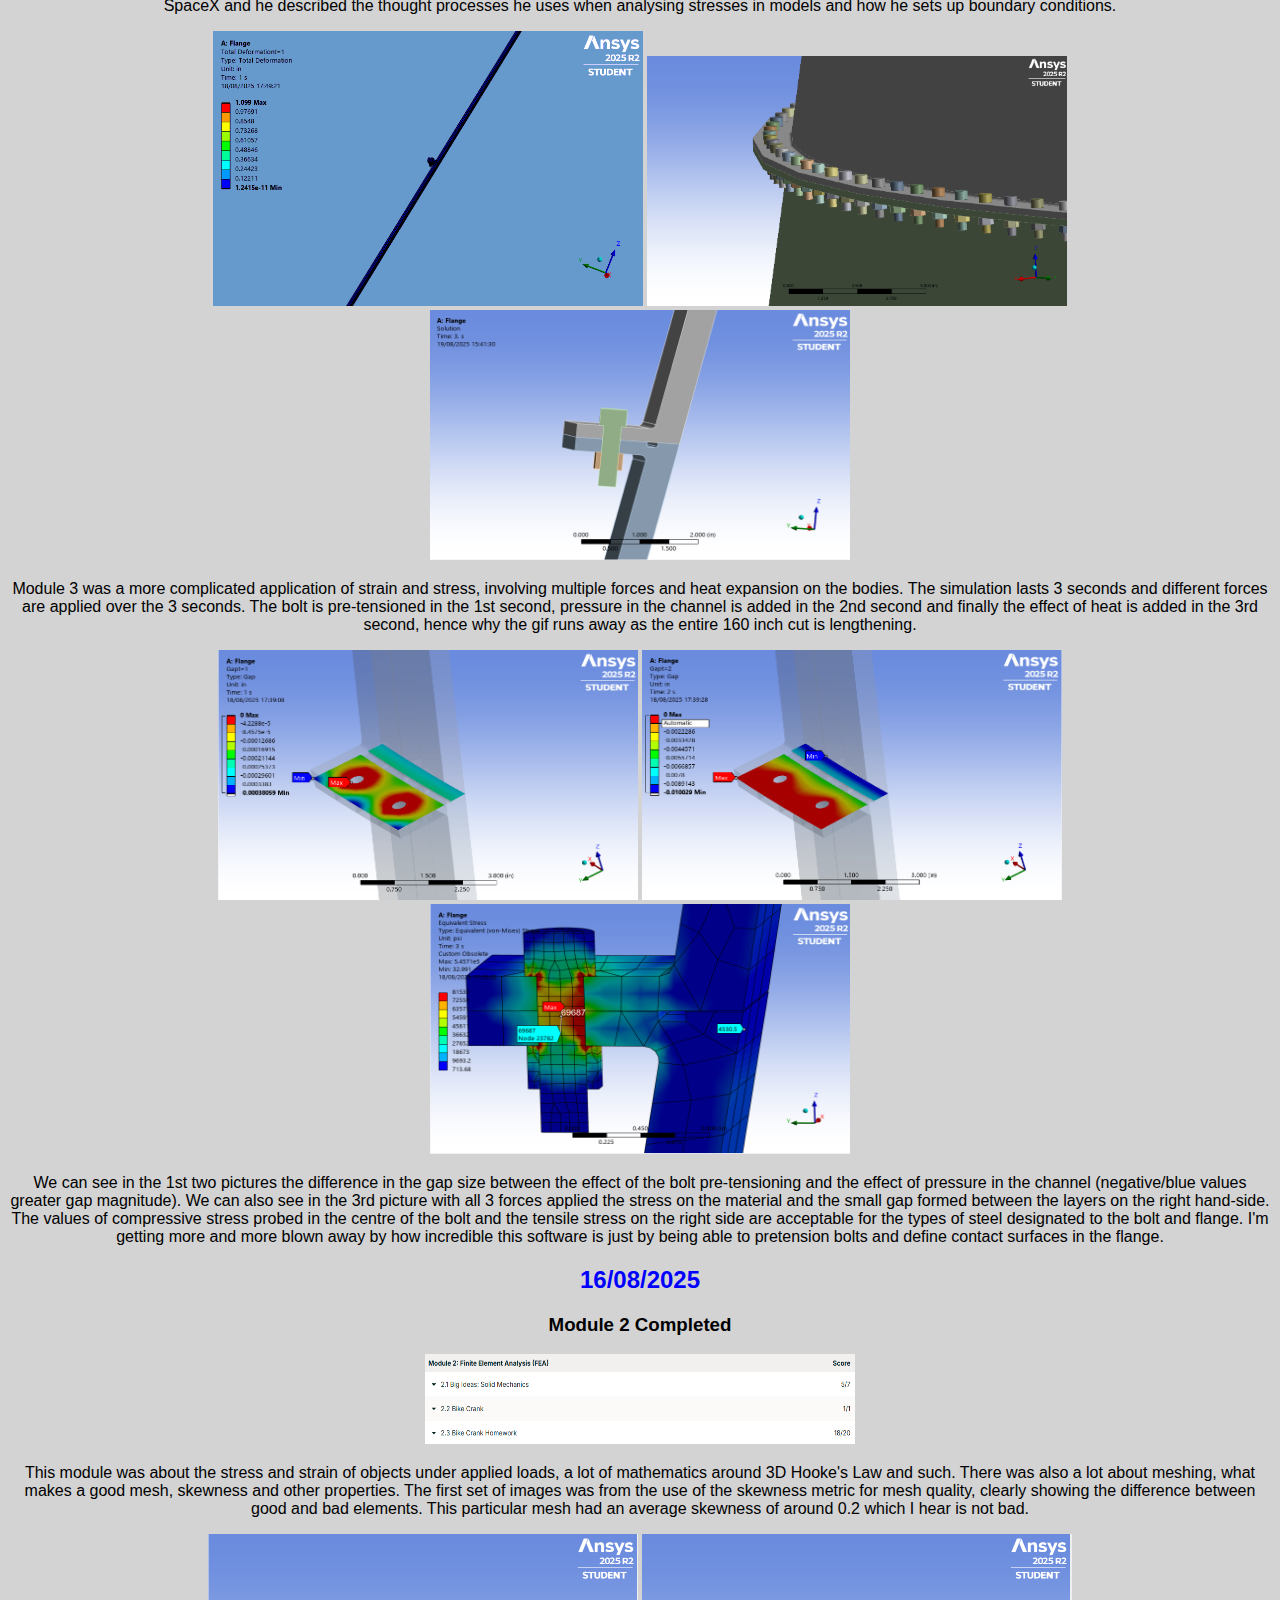
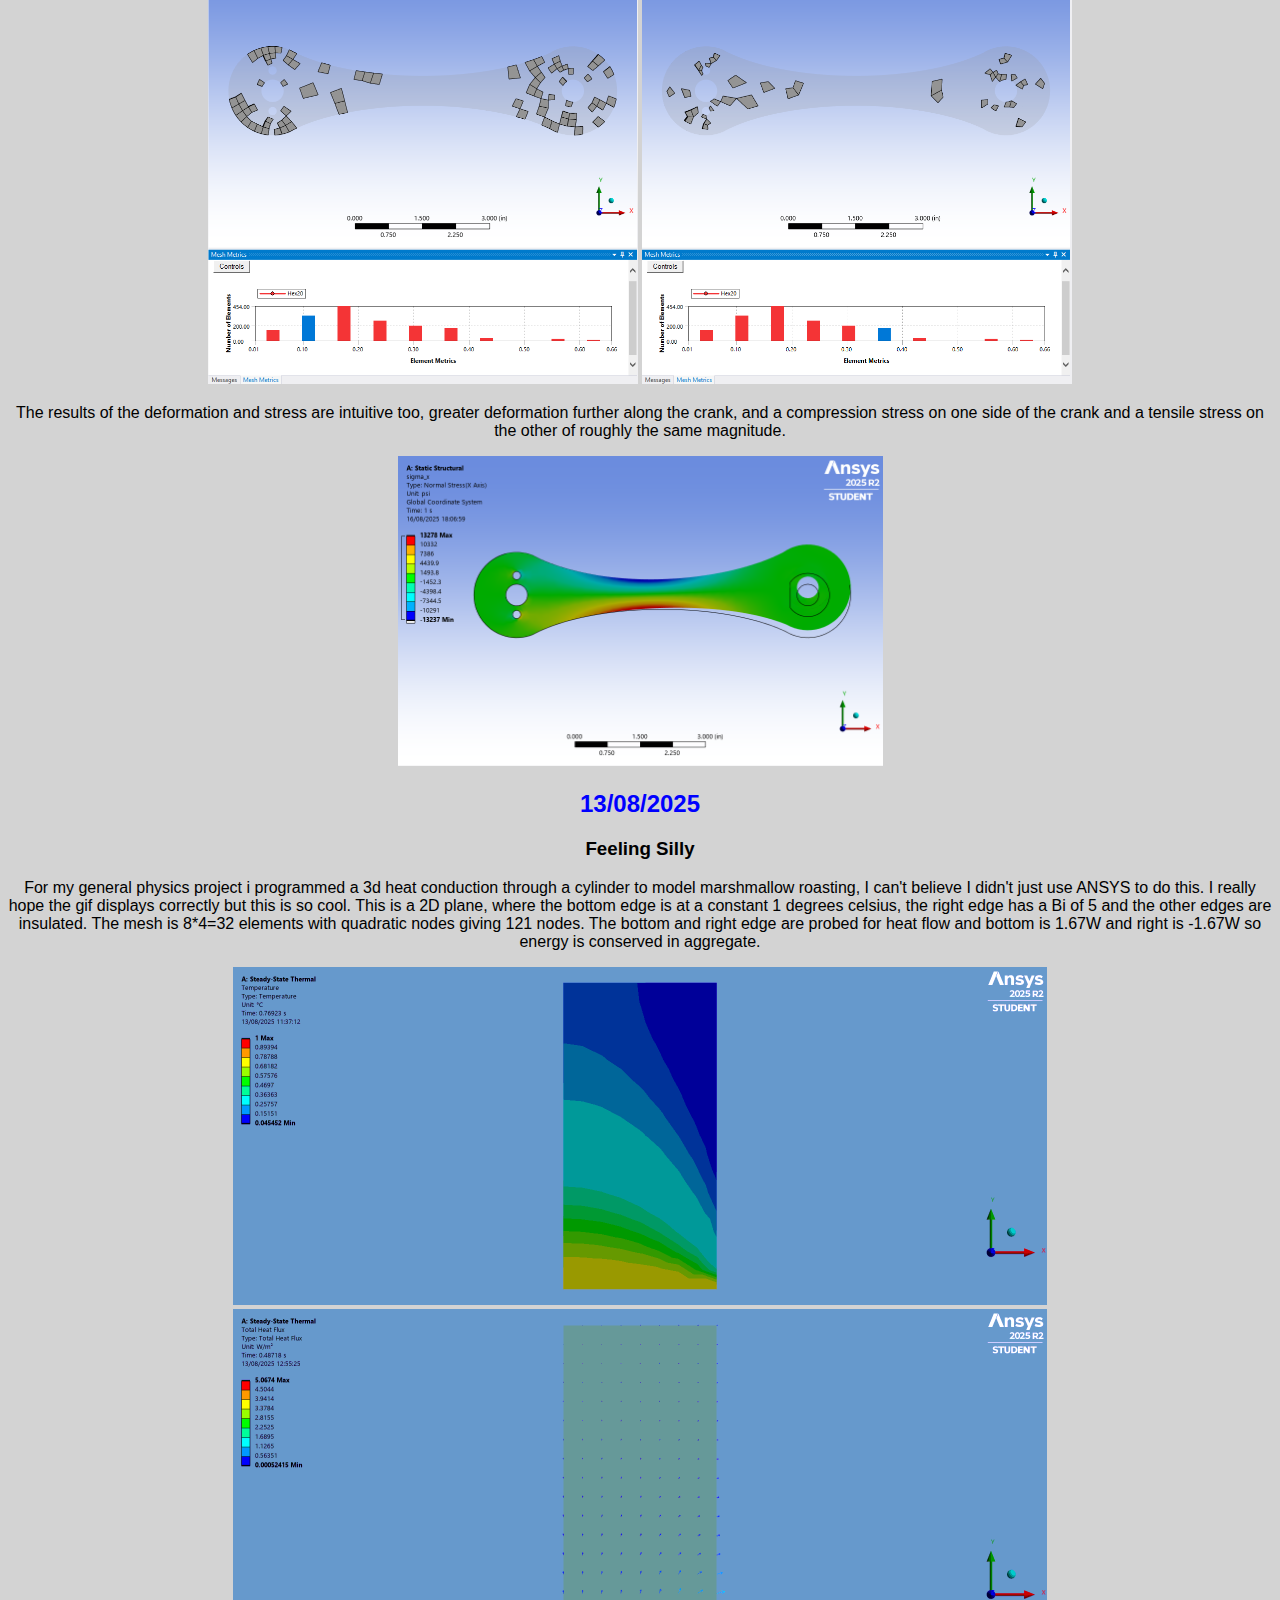
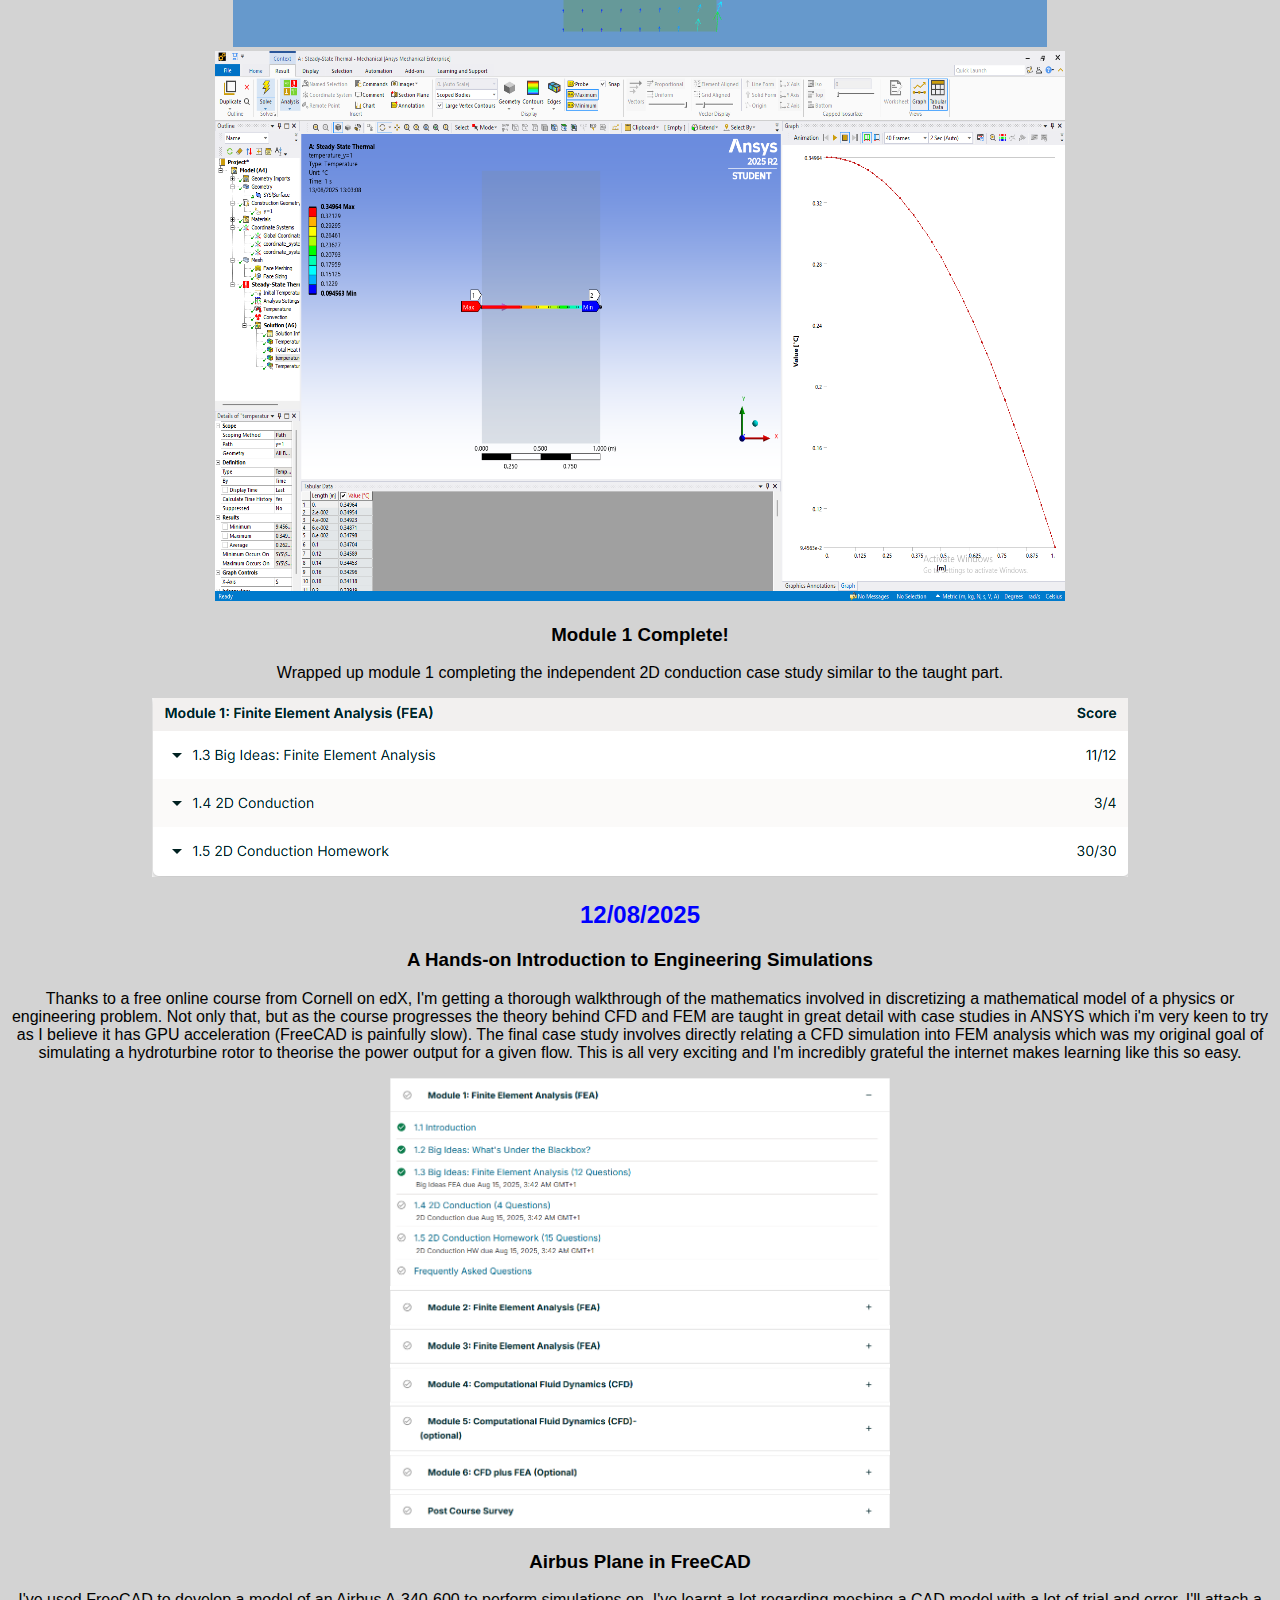
<file: docs/cfd_fem_cad.html>
<!DOCTYPE html>
<html lang="en">
<head>
    <meta charset="UTF-8">
    <meta name="viewport" content="width=device-width, initial-scale=1.0">
    <title>CFD+FEM</title>
    <link rel="stylesheet" href="style.css">
</head>

<body>
    <a href="index.html">Home</a>
    <h1>Getting into CFD+FEM!</h1>
    
    <p>
        If you're considering employing me or found this page exploring, this should be a sort of blog exploring my interest in CFD and FEM, with FreeCAD integrated CFD/FEM and ANSYS. I'm also very excited to be beginning my usage of CAD
        software, using FreeCAD because open source rules:), but I will likely look at using SolidWorks very soon. Feel free to scroll to the bottom and see the humble beginnings I don't plan on removing anything to make myself look better.
    </p>

    <h2>27/08/2025</h2>
    <h3>Module 6 Completed</h3>

    <h2>Set-Up</h2>

    <p>
        Using the results from the flow simulation, we're going to plug the pressure values on the turbine blade surface into a static structural system to analyse stresses. We model the turbine as having an internal spar and the
        spar and the shell are linearly decreasing in thickness. The blade material is an composite material with the following orthotropic material properties. Both the thicknesses and material properties are similar to real
        life values. We also add the force from the rotational velocity onto the blade (-2.22 rad/s).
    </p>

    <img src="images/ansys/turbine/blade_thickness.png" width="230" height="200">
    <img src="images/ansys/turbine/orthotropic_material_properties.png" width="500" height="220">

    <h2>Geometry and Meshing</h2>

    <p>
        Below are some images to help visualise the internal spar and the varying thickness of the material. The mesh has an excellent mean-skewness of less than 0.1, and is optimised for static structural analysis.
    </p>

    <img src="images/ansys/turbine/turbine_spar.png" width="500" height="360">
    <img src="images/ansys/turbine/turbine_thickness.png" width="500" height="360">
    <img src="images/ansys/turbine/turbine_mesh_static.png" width="500" height="360">

    <h2>Results</h2>

    <img src="images/ansys/turbine/turbine_equivalent_stress.gif" width="640" height="310">
    <img src="images/ansys/turbine/turbine_total_deformation.gif" width="640" height="310">

    <h2>26/08/2025</h2>
    <h3>Module 6 Half Completed</h3>

    <img src="images/ansys/turbine/turbine_set_up.png" width="500" height="190">

    <h3>Set-Up, Geometry and Meshing</h3>

    <p>
        Simulation was run on a wind turbine blade with a periodic rotational boundary condition, to create 3 turbine blades that are similar in geometry to the GE 1.5XLE turbine blades, with a SST k-omega turbulence model.
        Incoming wind speed is 12 m/s with a turbulent intensity of 5% and turbulent viscosity ratio of 10 and the frame of reference of the flow is rotated at -2.22 rad/s. At the rated wind speed of 11.5 m/s the specification
        sheet of the GE 1.5 XLE wind turbine produces a power coefficient of 0.3, so we'll see what we get.
    </p>

    <img src="images/ansys/turbine/turbine_geometry.png" width="500" height="290">
    <img src="images/ansys/turbine/turbine_mesh.png" width="500" height="290">

    <p>
        The mesh produced ~400,000 cells with a mean skewness of ~0.2. The interfacing meshes on the periodic boundary condition are conformal which is eased by ensuring the mesh surfaces are matched.
    </p>

    <h3>Results</h3>

    <img src="images/ansys/turbine/turbine_velocity.png" width="500" height="290">
    <img src="images/ansys/turbine/turbine_streamlines.png" width="500" height="290">

    <p>
        Blade tip velocity was 98.01 m/s which nearly exactly matches the 98.12 m/s using the length and angular velocity. We can see that the velocity streamlines after passing through the wind turbine decrease in velocity indicating the
        wind imparted its energy on the turbine. 
    </p>

    <img src="images/ansys/turbine/turbine_blade_pressure (1).png" width="500" height="290">
    <img src="images/ansys/turbine/turbine_blade_pressure (2).png" width="500" height="290">
    
    <p>
        The pressure contour on the blade surface from front (left image) to back (right image) show a pressure differential created by a velocity differential from flow over the blades, producing lift and therefore torque.
        We can take a contour plot of pressure and velocity from the cross sectional view of the blade. 
    </p>

    <img src="images/ansys/turbine/vector_velocity_pressure_field.png" width="1000" height="580">

    <p>
        The image more clearly demonstrates the velocity and pressure differntial on the blade surface and one can imagine the direction of the lift force.
    </p>

    <img src="images/ansys/turbine/moments_on_blade.png" width="1000" height="100">
    <img src="images/ansys/turbine/coefficient_power.png" width="313" height="96">

    <p>
        We can see that the pressure difference produces a total torque of -121117 Nm on an individual blade so we can use this to calculate the power coefficient which comes out as ~12%, this is lower than the expected 30%.
        Increasing the number of mesh elements increases the power coefficient until ~40%, this is different to the original but the original had assumptions of, steady, homogeneous, incompressible flow, no frictional drag,
        non-rotating wake etc. One last result just for interest, it's cool to see the turbulence aftermath of the rotating blade.
    </p>

    <img src="images/ansys/turbine/turbine_mesh_review.png" width="500" height="290">
    <img src="images/ansys/turbine/turbine_tke.png" width="500" height="290">

    <p>
        To finish the analysis of the turbine, a stress analysis will be done on the blades.
    </p>


    <h2>22/08/2025</h2>
    <h3>Module 5 Completed</h3>

    <img src="images/ansys/module5_complete.png" width="450" height="95">

    <p>
        On FreeCAD, I used the integrated CFD software that uses OpenFOAM to run a CFD simulation of an aerofoil. I've come full circle to running a much better simulation using ANSYS Fluent, using a k-epsilon turbulence model as the
        Reynold's number was ~6 million. The simulation uses a better mesh setup, a better model, better analysis of velocity, pressure, turbulence, lift, drag etc. Hopefull the following pictures, results and validation demonstrate a correctly set-up and
        analysed simulation.
    </p>

    <h3>Geometry and Mesh</h3>

    <img src="images/ansys/aerofoil_expected_trends.png" width="630" height="300">
    <img src="images/ansys/aerofoil_mesh.png" width="700" height="450">

    <p>
        Hand calculations indicate a lift coefficient of 1.1, so we'll see if the simulation matches this result. A mesh of the NACA 0012 aerofoil was made with two spheres of influence to refine the mesh, and a much finer mesh at the boundary
        layer of the aerofoil to capture the viscous boundary layer flow.
    </p>

    <h3>Set-Up and Results</h3>

    <p>
        The aerofoil experienced a 10 degree upwards airflow at 51.45 m/s. Simulation was ran until residuals < 1e-6 however k reached 1e-5 as it would take a much longer time to reach 1e-6.  
    </p>

    <img src="images/ansys/velocity_contours.png" width="750" height="450">
    <img src="images/ansys/vector_field_pressure_contour.png" width="750" height="450">
    <img src="images/ansys/tke_field.png" width="750" height="450">
    <img src="images/ansys/velocity_streamlines.png" width="750" height="450">

    <p>
        From the graphs we can see the expected results indicated at the beginning of regions of high and low, velocity and pressure. The velocity vector field graph indicated no backflow of air which is a good indication nothing strange
        is happening at the boundary of the aerofoil.
    </p>

    <h3>Validation to Experimental Data</h3>

    <img src="images/ansys/ladson_data.png" width="504" height="174">

    <p>
        This simulation produced C_l = 1.063 and C_p = 0.017, which is very close to the measured values in Ladson (1988) for the aerofoil shape at a very similar attack angle. To validate the results further NASA data on the
        pressure coefficient from the leading edge to the trailing edge was compared to simulated values. These curves overlap very nicely, indicating our simulation was an accurate representation of real physics.
    </p>

    <img src="images/ansys/pressure_coefficient_experimental_data.png" width="750" height="450">

    <h3>Improvements</h3>

    <p>
        To improve the simulation, it might be better to use another turbulence model such as SST k-omega and increase the resolution of the mesh specifically near the boundary layer as this could improve the value of the coefficient of drag.
    </p>

    <h2>21/08/2025</h2>
    <h3>Module 4 Completed</h3>

    <img src="images/ansys/total_course_results.png" width="430" height="475">
    <img src="images/ansys/module_4_results.png" width="450" height="95">

    <p>
        This module was packed with learning, through the big ideas of CFD to the usage of CFD for numerical analysis of pipe and channel flow, a lot was covered. I think one of my favourite results was the comparison between Fluent's pipe flow results
        and the analytical solution of pipe flow which i'll attach below. The methods of analysing the fluid flow were revealing, and I got a grasp of using residuals, mass imbalances, mesh improvements, lower residual tolerances etc, to verify that the simulation 
        was set-up correctly. There are 2 more modules after this which are very exciting, my first experience with turbulent flow, and the combination of FEA and CFD in one simulation which should be fantastic.
    </p>

    <p>
        Below we have the velocity contour plot of pipe flow(just the upper half of a pipe as its axisymmetric), the drag coefficient over the iterations and the residuals.
    </p>
    
    <img src="images/ansys/laminar_pipe_flow.png" width="550" height="187">
    <img src="images/ansys/laminar_pipe_flow_cd.png" width="550" height="187">
    <img src="images/ansys/laminar_pipe_flow_residuals.png" width="550" height="187">

    <p>
        This simulation was taken with a regular 100 by 10 mesh of quads, and was improved to a 200 by 20 mesh of quads, the simulation iterates until residuals decrease to below 10e-6 so there is little linearisation error. The simulation was also compared
        with analytical results. 
    </p>

    <img src="images/ansys/velocity_graph_laminar_pipe_mesh_improvement.png" width="750" height="450">
    <br></br>
    <img src="images/ansys/analytical_comparison.png" width="625" height="415">
    <img src="images/ansys/analytical_results_pipe_flow.png" width="620" height="360">

    <h2>19/08/2025</h2>
    <h3>Module 3 Completed</h3>

    <p>
        The rocket flange on the Apollo 8 was modelled and simulated to investigate if the use of the rocket would create any issues in the clamping of the mid and lower flange, including dangerous tensile stresses or fuel leakage through gaps.
        I'm enamoured by how great this course is, this module specifically was taken through by an aerospace engineer at SpaceX and he described the thought processes he uses when analysing stresses in models and how he sets up boundary conditions.
    </p>

    <img src="images/ansys/flange_deformation.gif" width="430" height="275">
    <img src="images/ansys/rocket_flange.png" width="420" height="250">
    <img src="images/ansys/cross_section_flange.png" width="420" height="250">

    <p>
        Module 3 was a more complicated application of strain and stress, involving multiple forces and heat expansion on the bodies. The simulation lasts 3 seconds and different forces are applied over the 3 seconds. The bolt is pre-tensioned in
        the 1st second, pressure in the channel is added in the 2nd second and finally the effect of heat is added in the 3rd second, hence why the gif runs away as the entire 160 inch cut is lengthening.
    </p>

    <img src="images/ansys/gap_expansion (1).png" width="420" height="250">
    <img src="images/ansys/gap_expansion (2).png" width="420" height="250">
    <img src="images/ansys/stress_comparison_material_capability.png" width="420" height="250">

    <p>
        We can see in the 1st two pictures the difference in the gap size between the effect of the bolt pre-tensioning and the effect of pressure in the channel (negative/blue values greater gap magnitude). We can also see in the 3rd picture with
        all 3 forces applied the stress on the material and the small gap formed between the layers on the right hand-side. The values of compressive stress probed in the centre of the bolt and the tensile stress on the right side are acceptable
        for the types of steel designated to the bolt and flange. I'm getting more and more blown away by how incredible this software is just by being able to pretension bolts and define contact surfaces in the flange.
    </p>

    <h2>16/08/2025</h2>
    <h3>Module 2 Completed</h3>

    <img src="images/ansys/moodule_2_grades.png" width="430" height="90">

    <p>
        This module was about the stress and strain of objects under applied loads, a lot of mathematics around 3D Hooke's Law and such. There was also a lot about meshing, what makes a good mesh, skewness and other properties. The first set of images
        was from the use of the skewness metric for mesh quality, clearly showing the difference between good and bad elements. This particular mesh had an average skewness of around 0.2 which I hear is not bad.
    </p>

    <img src="images/ansys/bike_crank_skewness1 (1).png" width="430" height="450">
    <img src="images/ansys/bike_crank_skewness1 (2).png" width="430" height="450">

    <p>
        The results of the deformation and stress are intuitive too, greater deformation further along the crank, and a compression stress on one side of the crank and a tensile stress on the other of roughly the same magnitude.
    </p>

    <img src="images/ansys/bike_crank_normal_stress_x.png" width="485" height="310">

    <h2>13/08/2025</h2>
    <h3>Feeling Silly</h3>
    <p>
        For my general physics project i programmed a 3d heat conduction through a cylinder to model marshmallow roasting, I can't believe I didn't just use ANSYS to do this. I really hope the gif displays correctly but this is so cool.
        This is a 2D plane, where the bottom edge is at a constant 1 degrees celsius, the right edge has a Bi of 5 and the other edges are insulated. The mesh is 8*4=32 elements with quadratic nodes giving 121 nodes. The bottom and right
        edge are probed for heat flow and bottom is 1.67W and right is -1.67W so energy is conserved in aggregate.
    </p>

    <img src="images/ansys/2d_conduction.gif" width="814" height="338">
    <img src="images/ansys/2d_conduction_vector.gif" width="814" height="338">
    <img src="images/ansys/2d_conduction_y=1.png" width="850" height="550">

    <h3>Module 1 Complete!</h3>
    <p>
        Wrapped up module 1 completing the independent 2D conduction case study similar to the taught part.
    </p>

    <img src="images/ansys/module_1_grades.png" width="976" height="179">

    <h2>12/08/2025</h2>
    <h3>A Hands-on Introduction to Engineering Simulations</h3>
    <p>
        Thanks to a free online course from Cornell on edX, I'm getting a thorough walkthrough of the mathematics involved in discretizing a mathematical model of a physics or engineering problem. Not only that, but
        as the course progresses the theory behind CFD and FEM are taught in great detail with case studies in ANSYS which i'm very keen to try as I believe it has GPU acceleration (FreeCAD is painfully slow). The final
        case study involves directly relating a CFD simulation into FEM analysis which was my original goal of simulating a hydroturbine rotor to theorise the power output for a given flow. This is all very
        exciting and I'm incredibly grateful the internet makes learning like this so easy. 
    </p>

    <img src="images/cad/course_modules.png" width="500" height="450">

    <h3>Airbus Plane in FreeCAD</h3>
    <p>
        I've used FreeCAD to develop a model of an Airbus A-340-600 to perform simulations on. I've learnt a lot regarding meshing a CAD model with a lot of trial and error, I'll attach a few images of attempts with some thoughts.
        I've been a bit unsuccessful in getting a clean simulation of the plane's airflow, unable to show the results I'd like in ParaView.
    </p>

    <img src="images/cad/airbus_model.png" width="800" height="450">
    <img src="images/cad/airbus.png" width="538" height="824"> 
    <img src="images/cad/airbus_velocity_field.png" width="800" height="450">

    <p>
        I was very happy with the model I created, but for whatever reason I was unable to figure out, when fusing the wings to the main body of the plane the outside surface became irregular and unsmooth on the body, creating an angular mesh that produced
        faulty results. Also, on closer examination of the mesh, I realised there was not enough resolution on certain surfaces, such as the leading edge of the aerofoil.
    </p>

    <img src="images/cad/airbus_model_issues.png" width="800" height="450">
    <img src="images/cad/airbus_wing_refinement.png" width="800" height="450">

    <h2>03/08/2024</h2>
    <p>
        Today I got a NACA 4412 aerofoil made and then conducted a CFD steady state, laminar flow simulation on it. OpenFOAM and paraview are really incredible, the meshing algorithms are sick, being able to refine
        the mesh so easily by just stating a boundary layer is insane. Got a lot of pictures now.
    </p>

    <img src="images/cad/aerofoil_mesh_preupgrade.png" width="800" height="450">
    <img src="images/cad/aerofoil_mesh_refined.png" width="800" height="450">

    <p>
        The results are so cool, showing the increased velocity, decreased pressure above the wing.
    </p>

    <img src="images/cad/aerofoil_paraview.png" width="800" height="450">
    <img src="images/cad/aerofoil_paraview_pressure.png" width="800" height="450">

    <p>
        I believe to indicate the simulation was reasonably successful this graph should trend to small values? Not sure, but they do, and the results are quite intuitive so I have no issues.
    </p>

    <img src="images/cad/aerofoil results.png" width="800" height="450">

    <h2>02/08/2025</h2>
    <p>
        Over the last few days, I've decided as a mini project to work on developing a bike pedal and a pedal spindle that passes through the bike. I've conducted stress simulations on these in FreeCAD's in-built stress simulations and got some really
        neat intuitive results. I have to redesign the pedal as the spindle was created after the pedal but the pedal has to accomodate the spindle.
    </p>

    <img src="images/cad/pedal_spindle_final.png" width="800" height="450">
    <img src="images/cad/pedal_spindle_reference.webp" width="800" height="450">

    <img src="images/cad/pedal_spindle_stress.png" width="800" height="450">
    <img src="images/cad/pedal_stress.png" width="800" height="450">

    <p>
        Pedal redesigned to accomodate the spindle. All that would need done is to add bearings and the pedal and the spindle would be fully designed and assembled. Tomorrow I want to try some more fluidy stuff.
    </p>

    <img src="images/cad/pedal_new_start.png" width="800" height="450">
    <img src="images/cad/pedal_without_bearings.png" width="800" height="450">


    <h2>27/07/2025</h2>
    <p>
        Using the pipe addition tool and following a path I created a SQUARE bowl, but i also made a mug with a handle, looks pretty cool.
    </p>

    <img src="images/cad/square_bowl.png" width="800" height="450">
    <img src="images/cad/handled_mug.png" width="800" height="450">

    <h2>26/07/2025</h2>
    <p>
        Following the tutorial of "MangoJelly Solutions for FreeCAD" on Youtube, today I've made a plate, circular flange and a coupler, some of the symmetry tools and revolution tools I don't think I would have quickly stumbled across so this has been
        pretty sick. Tutorial series <a href ="https://www.youtube.com/watch?v=6M6dkb0z9YQ&list=PLWuyJLVUNtc3UYXXfSglVpfWdX31F-e5S&index=11">here.</a>
    </p>

    <img src="images/cad/coupler_image.png" width="800" height="450">

    <h2>24/07/2025</h2>
    <p>
        Turns out CAD modelling isn't the easiest thing ever. At the moment I've got a aerofoil created, I'm going to try copy paste it onto a central cylinder 3-4 times and add a nose cone then try create a mesh of this rotor.
    </p>
    <img src="images/cad/hydroturbine_rotor_fin.png" width="800" height="450">
    <p>
        Turned the fin into a mesh, it looks really cool. FreeCAD seems to have some in-built FEM analysis so I'm going to try use some of it before doing the full model to see what happens.
    </p>
    <img src="images/cad/hydroturbine_rotor_fin_mesh.png" width="800" height="450">

    <h2>20/07/2025</h2>
    <p>I've just graduated recently from UoM, and my last semester had a great module "Physics of Fluids" that I got really into. It was mostly analytical solutions of the Navier-Stokes equations and applying some boundary conditions. The module had loads of
        interesting fluid dynamics phenomena like ripples in water flow when it runs down a hill that answered some of those questions I had when I was much younger walking to school. Now that I've graduated, I can definitely see myself entering the CFD space
        and who knows maybe one day I'll suddenly find myself doing CFD simulations for hydropower (dream job).
    </p>
    <p>
        I'm trying to learn how to use OpenFoam, FreeCad and Paraview one, because I want to use them in the future and two, because I'm trying to 3D print a turbine rotor and then use it to drive a washing machine motor to generate power. I want to simulate
        the rotor first however and try and generate some expected values of power and then use a multi-meter to see how far off I was. I'm doing this alongside a recent engineering graduate "Steven Hargy" who's helping with the CAD but hopefully soon, I won't
        need the help. 
    </p>
    <p>
        While I try use these softwares I'll also be going through some CFD university notes <a href ="https://users.soe.ucsc.edu/~dongwook/wp-content/uploads/2017/ams260/svn/_build/html/_downloads/ams260.pdf">Prof. Dongwook Lee's CFD Notes.</a> I done some
        sort of assessment for a CFD job today and it went awful, maybe shouldn't have wung it but it was a learning experience so whatever.
    </p>

    <br></br>
    <a href="index.html">Home</a>

</body>

</html>
</file>
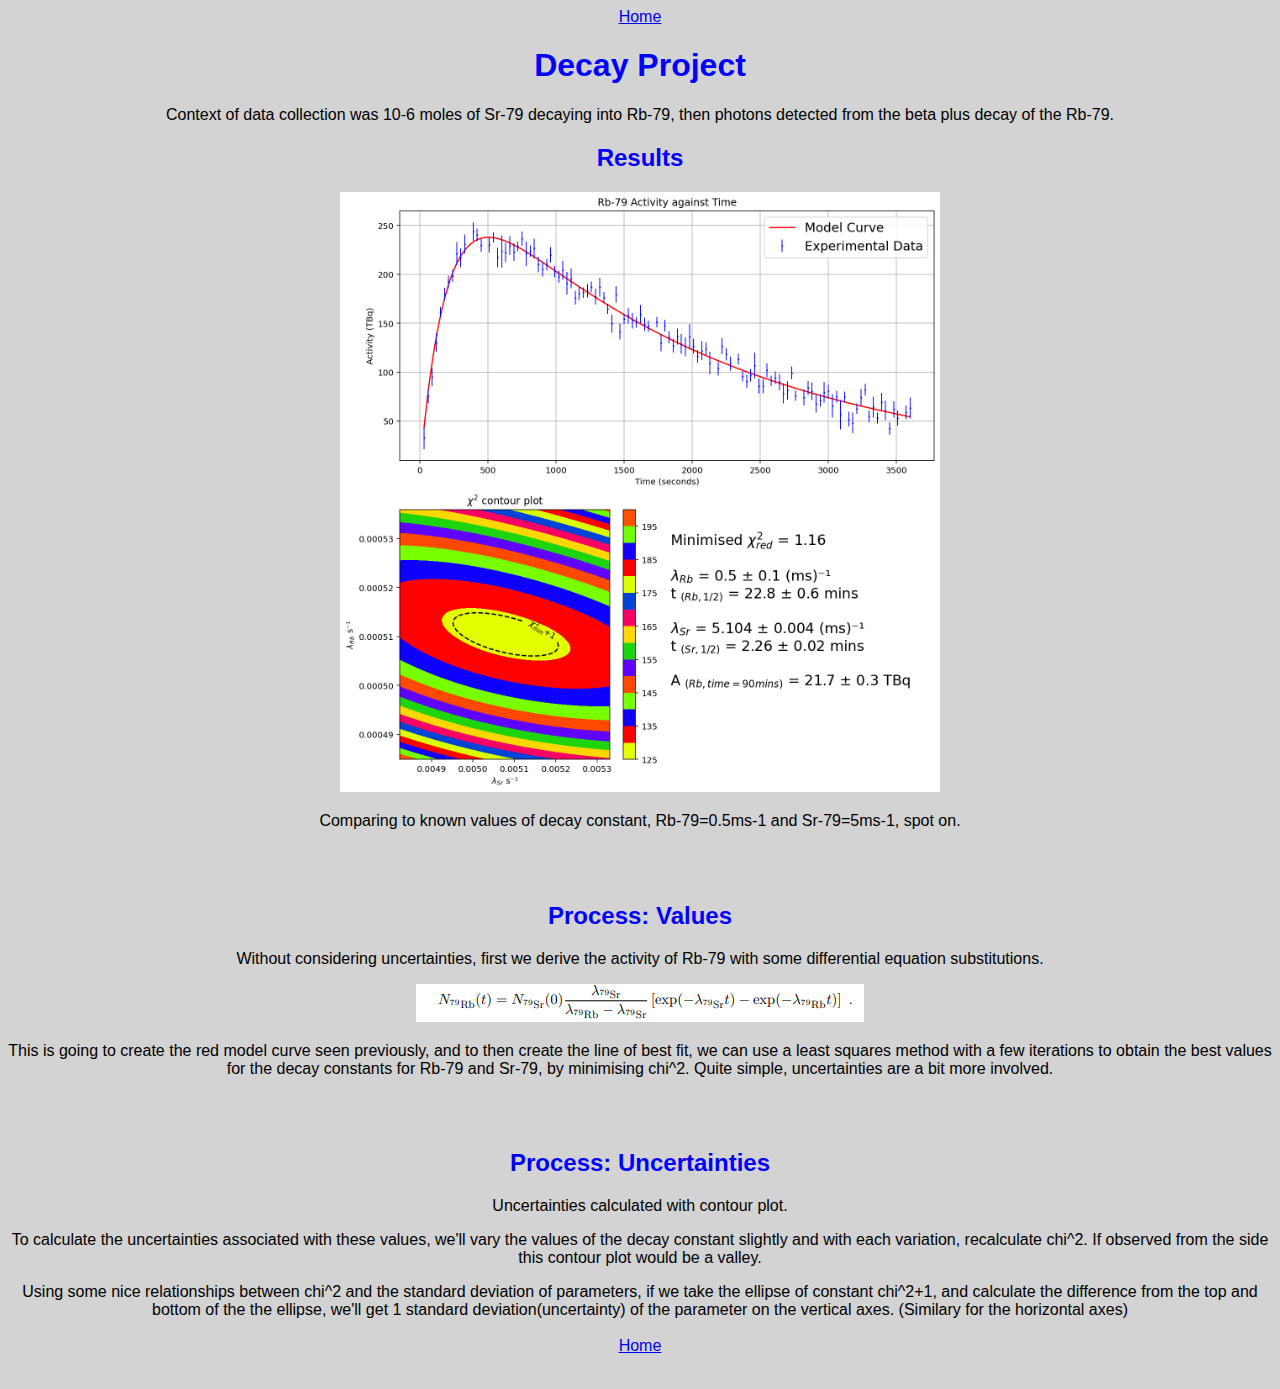
<file: docs/DecayProject.html>
<!DOCTYPE html>
<html lang="en">
<head>
    <meta charset="UTF-8">
    <meta name="viewport" content="width=device-width, initial-scale=1.0">
    <title>Decay Project</title>
    <link rel="stylesheet" href="style.css">
</head>

<body>
    <a href="index.html">Home</a>
    <h1>Decay Project</h1>
    <p>Context of data collection was 10-6 moles of Sr-79 decaying into Rb-79, then photons detected from the beta plus decay of the Rb-79.</p>
    <h2>Results</h2>
    <img src="images/Code-Assignment.png" width="600" height="600">
    <p>Comparing to known values of decay constant,  Rb-79=0.5ms-1 and Sr-79=5ms-1, spot on.</p>
    <br></br>
    <h2>Process: Values</h2>
    <p>Without considering uncertainties, first we derive the activity of Rb-79 with some differential equation substitutions.</p>
    <img src="images/Rb-Activity.png" width="448" height="38">
    <p>This is going to create the red model curve seen previously, and to then create the line of best fit, we can use a least squares method with a few iterations to obtain the best values for the decay constants for Rb-79 and Sr-79, by minimising chi^2. Quite simple, uncertainties are a bit more involved.</p>
    <br></br>
    <h2>Process: Uncertainties</h2>
    <p>Uncertainties calculated with contour plot.</p>
    <p>To calculate the uncertainties associated with these values, we'll vary the values of the decay constant slightly and with each variation, recalculate chi^2. If observed from the side this contour plot would be a valley.</p>
    <p>Using some nice relationships between chi^2 and the standard deviation of parameters, if we take the ellipse of constant chi^2+1, and calculate the difference from the top and bottom of the the ellipse, we'll get 1 standard deviation(uncertainty) of the parameter on the vertical axes. (Similary for the horizontal axes)
    <br></br>
    <a href="index.html">Home</a>
    <br></br>
</body>

</html>
</file>
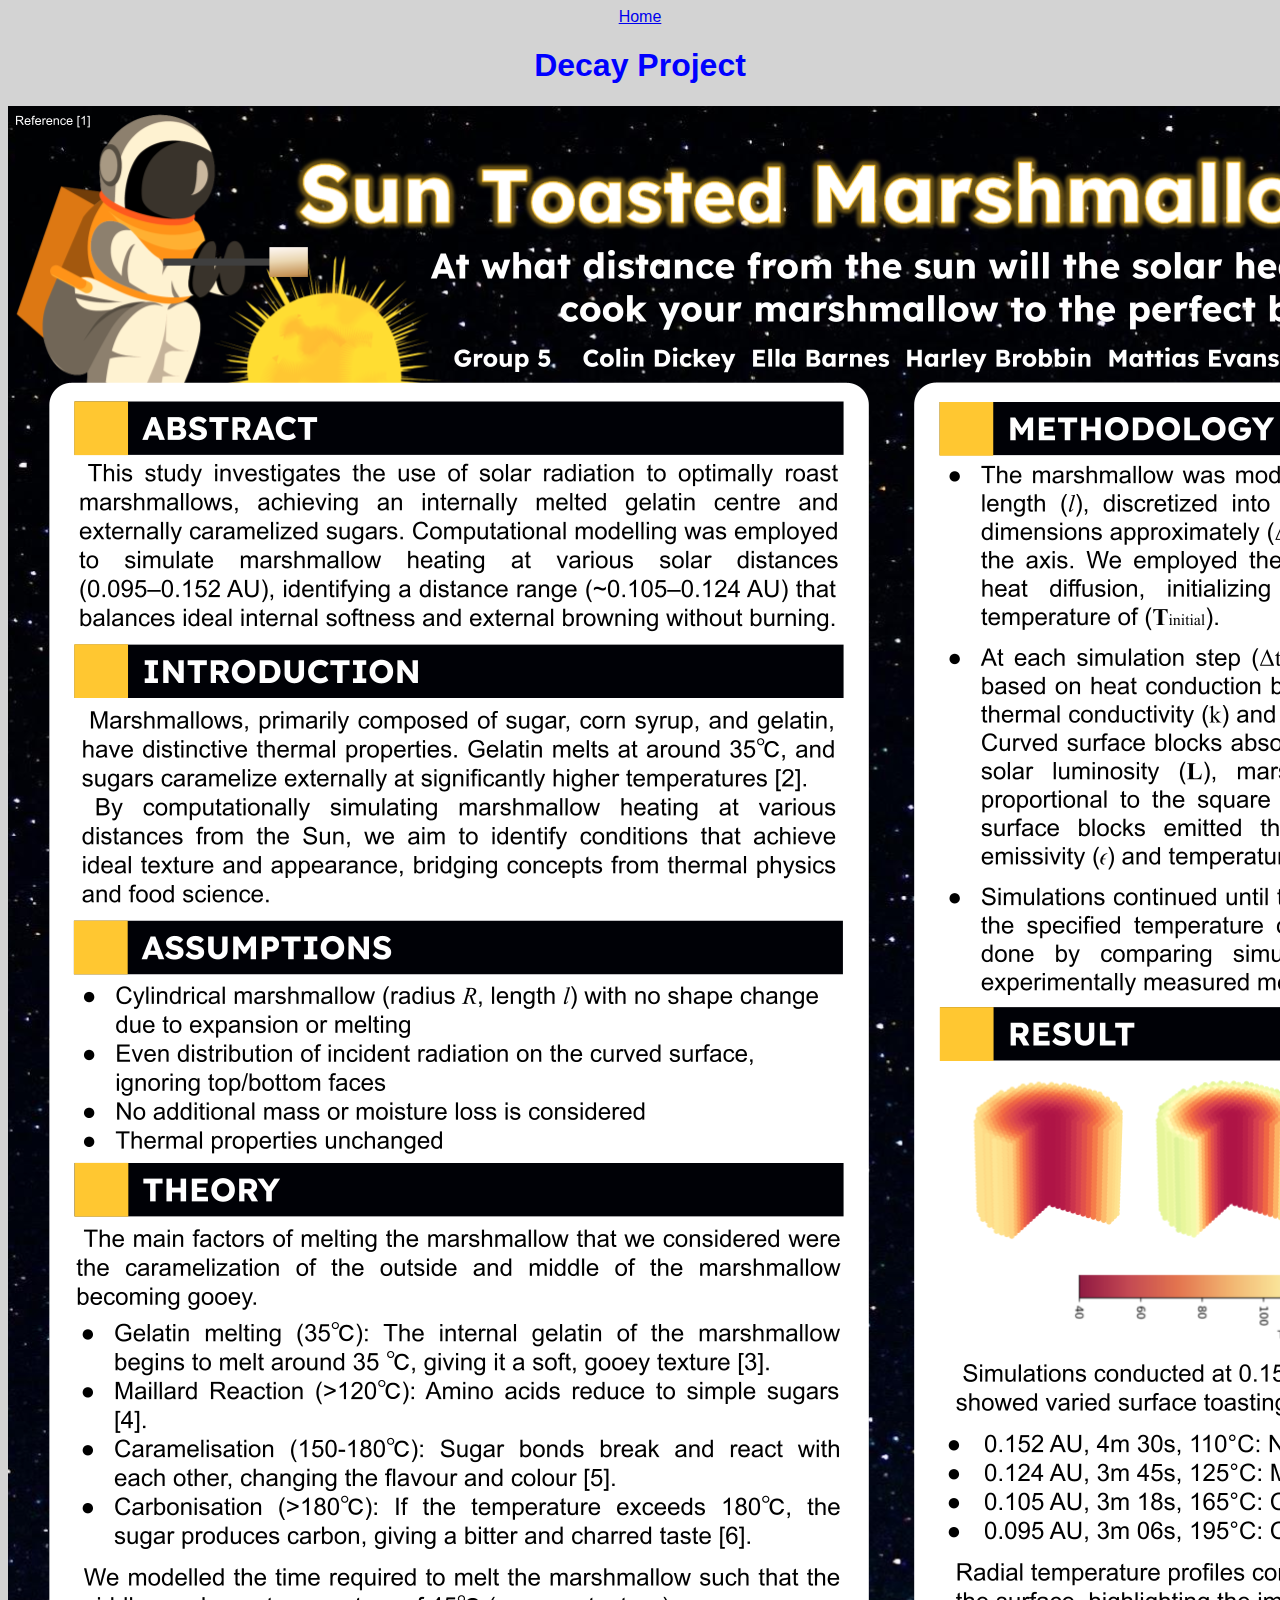
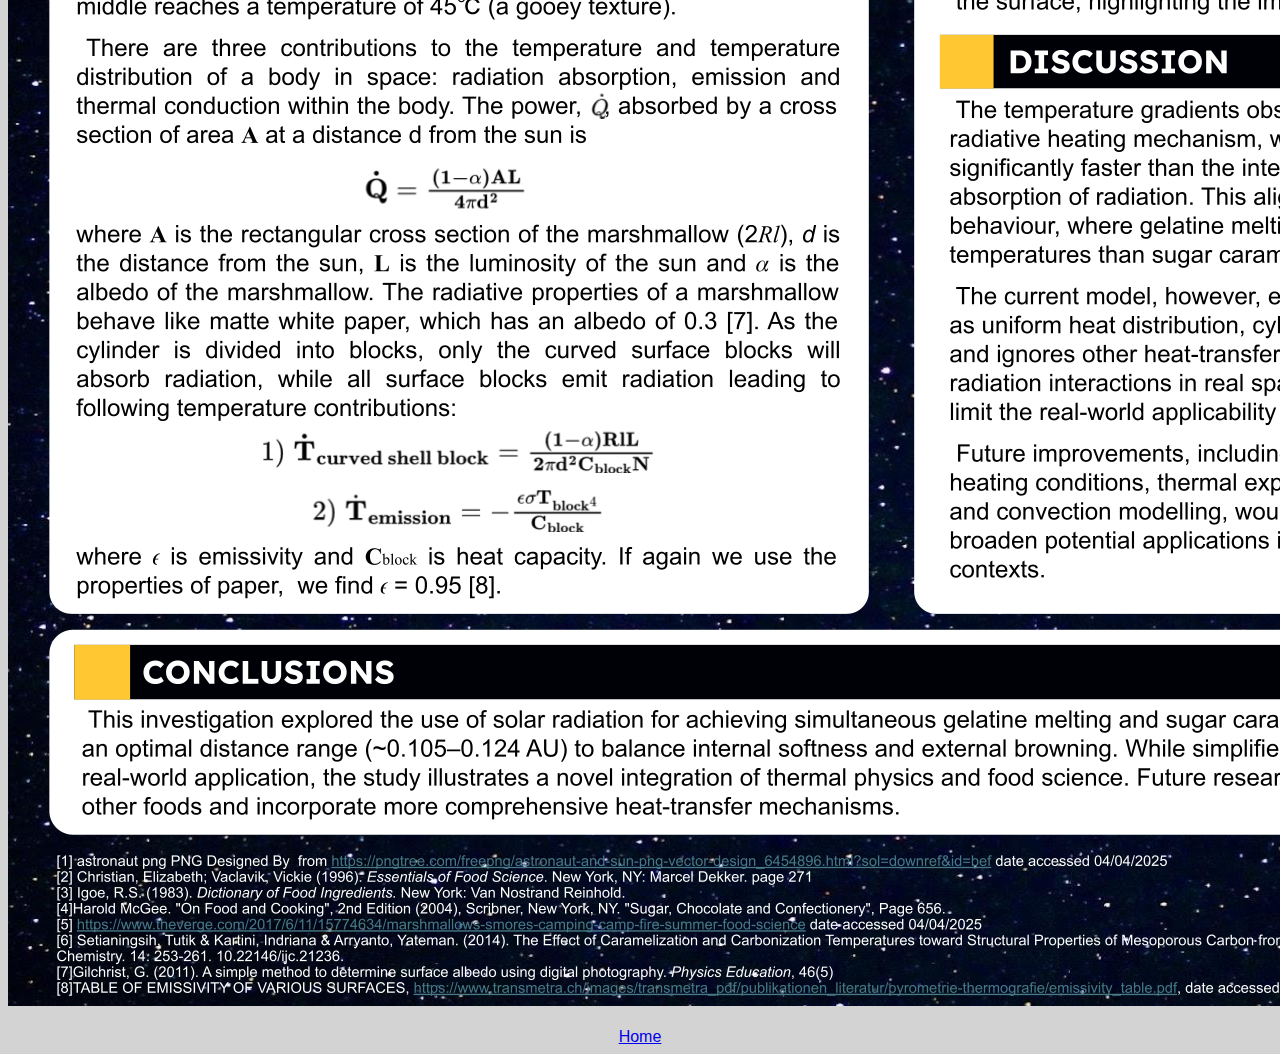
<file: docs/general_group_project.html>
<!DOCTYPE html>
<html lang="en">
<head>
    <meta charset="UTF-8">
    <meta name="viewport" content="width=device-width, initial-scale=1.0">
    <title>Decay Project</title>
    <link rel="stylesheet" href="style.css">
</head>

<body>
    <a href="index.html">Home</a>
    <h1>Decay Project</h1>

    <img src="images/general_group_project_png.png" width="1767" height="2500">

    
    <br></br>
    <a href="index.html">Home</a>

</body>

</html>
</file>
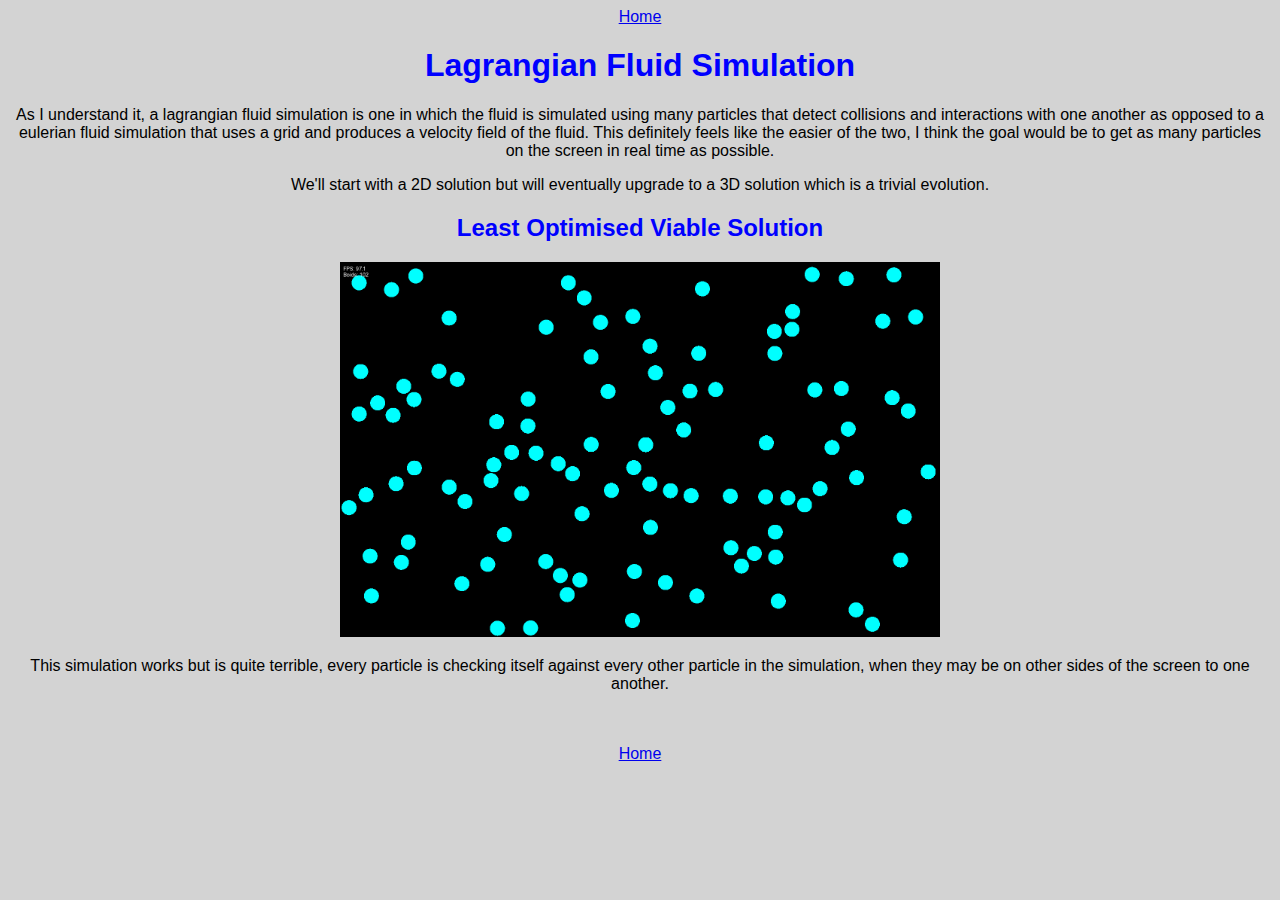
<file: docs/lagrangian_sim.html>
<!DOCTYPE html>
<html lang="en">
<head>
    <meta charset="UTF-8">
    <meta name="viewport" content="width=device-width, initial-scale=1.0">
    <title>Lagrangian Fluid Simulation</title>
    <link rel="stylesheet" href="style.css">
</head>

<body>
    <a href="index.html">Home</a>

    <h1>
        Lagrangian Fluid Simulation
    </h1>
    <p>As I understand it, a lagrangian fluid simulation is one in which the fluid is simulated using many particles that detect collisions
        and interactions with one another as opposed to a eulerian fluid simulation that uses a grid and produces a velocity field of the fluid.
        This definitely feels like the easier of the two, I think the goal would be to get as many particles on the screen in real time as possible. 
    </p>
    <p>
        We'll start with a 2D solution but will eventually upgrade to a 3D solution which is a trivial evolution.
    </p>

    <h2>
        Least Optimised Viable Solution
    </h2>
    <img src="images/lagrangian_fluid_sim_first_viable.png" width="600" height="375">
    <p>
        This simulation works but is quite terrible, every particle is checking itself against every other particle in the simulation, when they
        may be on other sides of the screen to one another.
    </p>
    <p>
        
    </p>

    <br></br>
    <a href="index.html">Home</a>

</body>

</html>
</file>
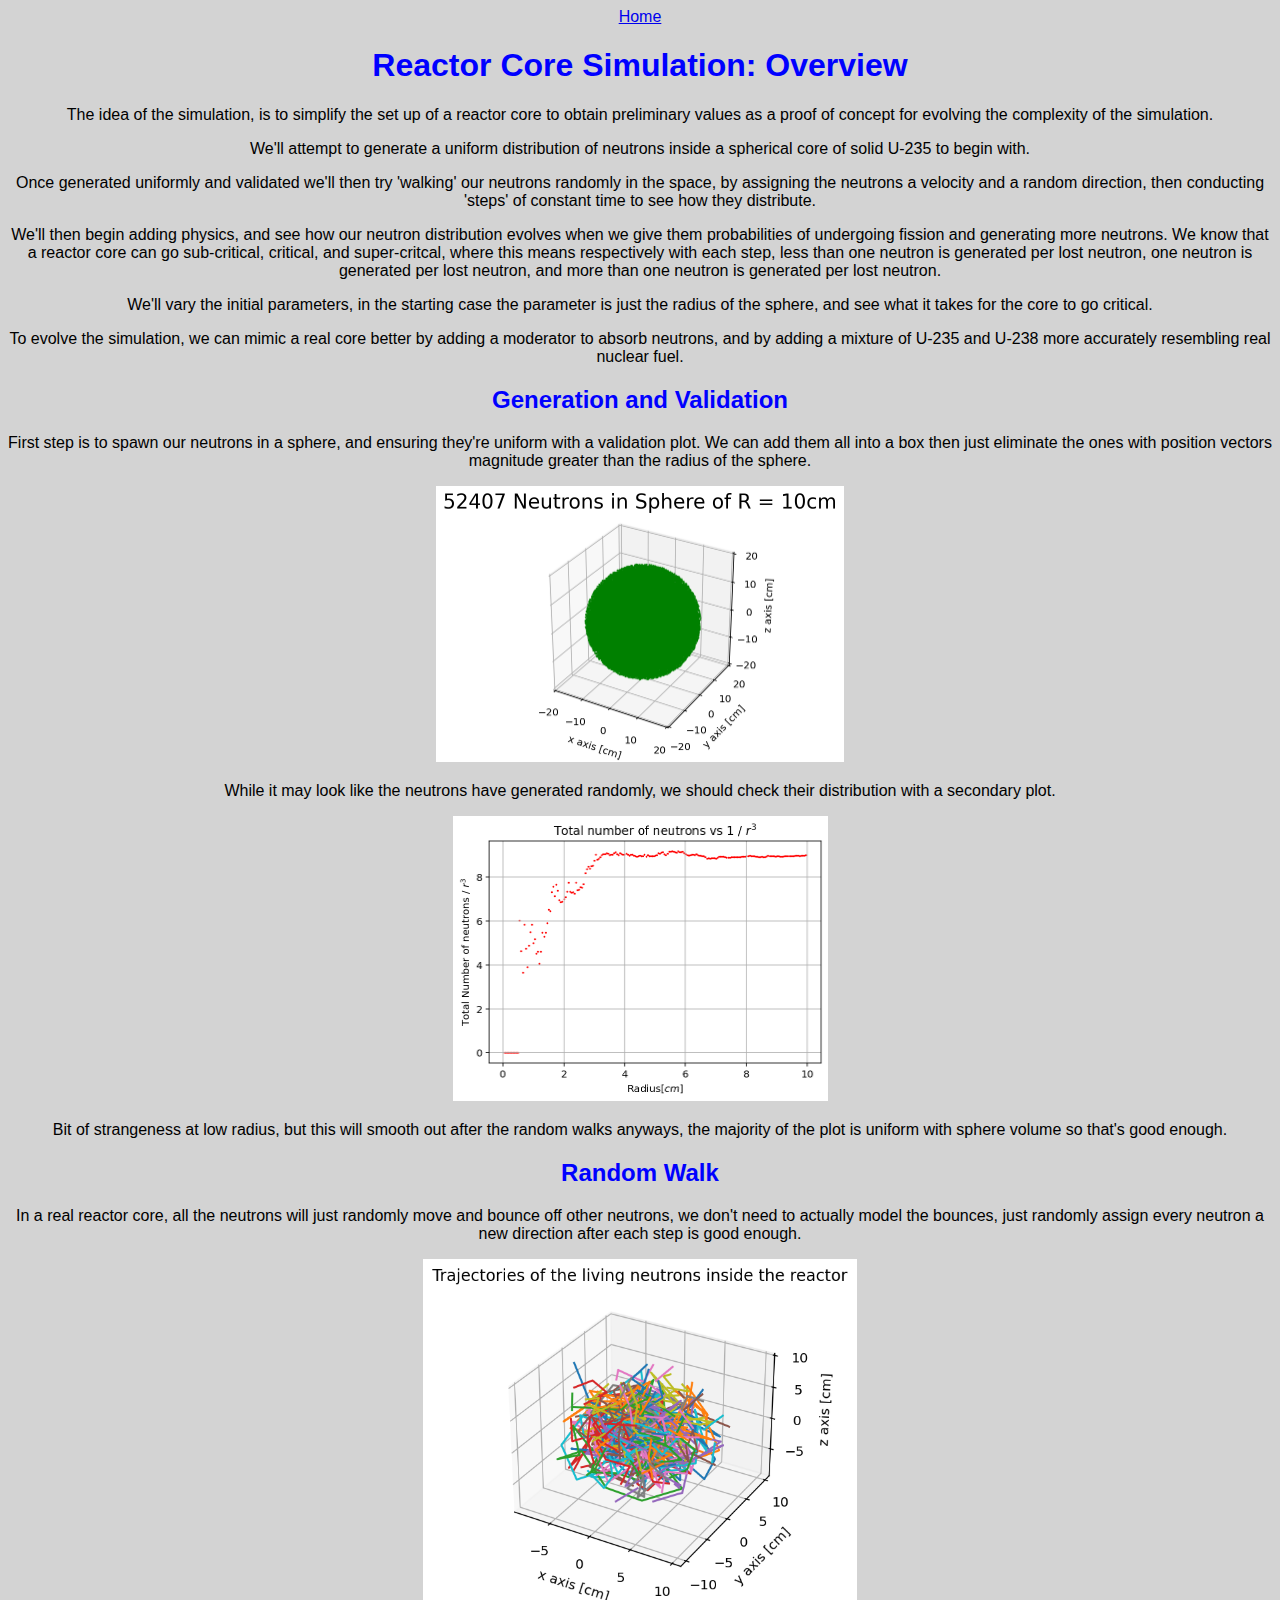
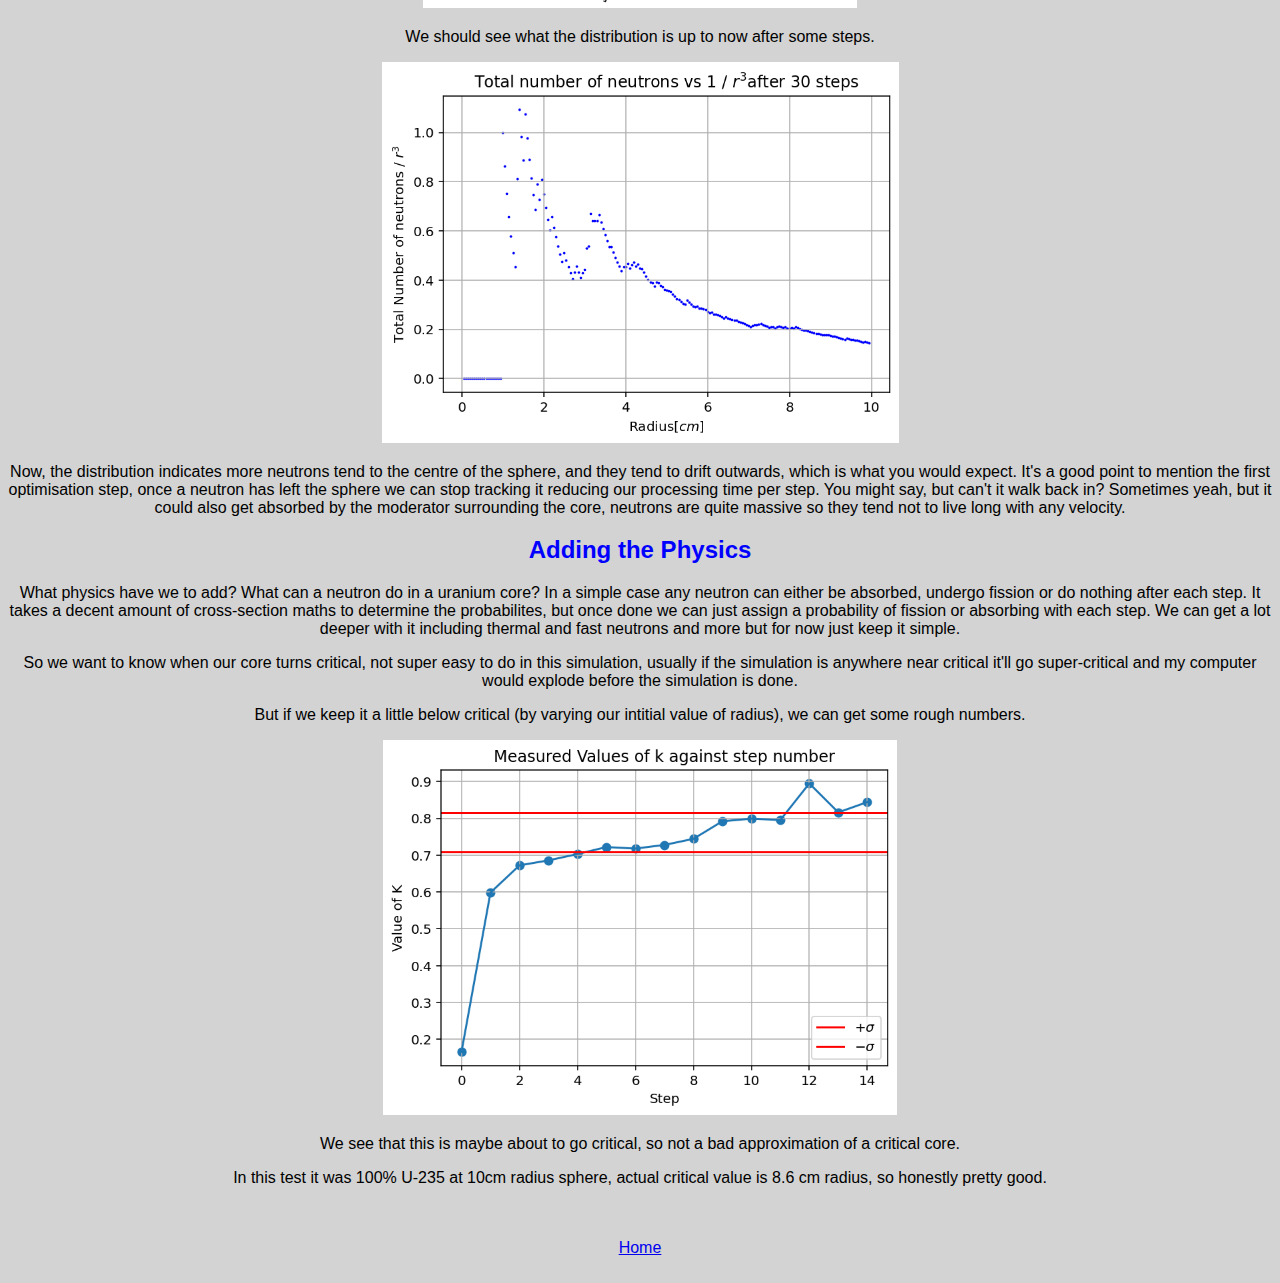
<file: docs/Nuclear-Reactor.html>
<!DOCTYPE html>
<html lang="en">
<head>
    <meta charset="UTF-8">
    <meta name="viewport" content="width=device-width, initial-scale=1.0">
    <title>Reactor Core Simulation</title>
    <link rel="stylesheet" href="style.css">
</head>

<body>
    <a href="index.html">Home</a>
    <h1>Reactor Core Simulation: Overview</h1>
    <p>The idea of the simulation, is to simplify the set up of a reactor core to obtain preliminary values as a proof of concept for evolving the complexity of the simulation.</p>
    <p>We'll attempt to generate a uniform distribution of neutrons inside a spherical core of solid U-235 to begin with.</p>
    <p>Once generated uniformly and validated we'll then try 'walking' our neutrons randomly in the space, by assigning the neutrons a velocity and a random direction, then conducting 'steps' of constant time to see how they distribute.</p>
    <p>We'll then begin adding physics, and see how our neutron distribution evolves when we give them probabilities of undergoing fission and generating more neutrons. We know that a reactor core can go sub-critical, critical, and super-critcal, where this means respectively with each step, less than one neutron is generated per lost neutron, one neutron is generated per lost neutron, and more than one neutron is generated per lost neutron.</p>
    <p>We'll vary the initial parameters, in the starting case the parameter is just the radius of the sphere, and see what it takes for the core to go critical.</p>
    <p>To evolve the simulation, we can mimic a real core better by adding a moderator to absorb neutrons, and by adding a mixture of U-235 and U-238 more accurately resembling real nuclear fuel.</p>
    <h2>Generation and Validation</h2>
    <p>First step is to spawn our neutrons in a sphere, and ensuring they're uniform with a validation plot. We can add them all into a box then just eliminate the ones with position vectors magnitude greater than the radius of the sphere.</p>
    <img src="images/Neutron-Generation.png" width="408" height="276">
    <p>While it may look like the neutrons have generated randomly, we should check their distribution with a secondary plot.</p>
    <img src="images/Number-Neutrons-Uniform-Initial.png" width="375" height="285">
    <p>Bit of strangeness at low radius, but this will smooth out after the random walks anyways, the majority of the plot is uniform with sphere volume so that's good enough.</p>
    <h2>Random Walk</h2>
    <p>In a real reactor core, all the neutrons will just randomly move and bounce off other neutrons, we don't need to actually model the bounces, just randomly assign every neutron a new direction after each step is good enough.</p>
    <img src="images/Neutron-Random-Path.png" width="434" height="349">
    <p>We should see what the distribution is up to now after some steps.</p>
    <img src="images/Neutrons-Distribution-After-Walk.png" width="517" height="381">
    <p>Now, the distribution indicates more neutrons tend to the centre of the sphere, and they tend to drift outwards, which is what you would expect. It's a good point to mention the first optimisation step, once a neutron has left the sphere we can stop tracking it reducing our processing time per step. You might say, but can't it walk back in? Sometimes yeah, but it could also get absorbed by the moderator surrounding the core, neutrons are quite massive so they tend not to live long with any velocity.</p>
    <h2>Adding the Physics</h2>
    <p>What physics have we to add? What can a neutron do in a uranium core? In a simple case any neutron can either be absorbed, undergo fission or do nothing after each step. It takes a decent amount of cross-section maths to determine the probabilites, but once done we can just assign a probability of fission or absorbing with each step. We can get a lot deeper with it including thermal and fast neutrons and more but for now just keep it simple.</p>
    <p>So we want to know when our core turns critical, not super easy to do in this simulation, usually if the simulation is anywhere near critical it'll go super-critical and my computer would explode before the simulation is done.</p>
    <p>But if we keep it a little below critical (by varying our intitial value of radius), we can get some rough numbers.</p>
    <img src="images/K-Against-Step.png" width="514" height="375">
    <p>We see that this is maybe about to go critical, so not a bad approximation of a critical core.</p>
    <p>In this test it was 100% U-235 at 10cm radius sphere, actual critical value is 8.6 cm radius, so honestly pretty good.</p>
    <br></br>
    <a href="index.html">Home</a>
    <br></br>

</body>

</html>
</file>
<file: docs/style.css>
body {
    font-family: Arial, sans-serif;
    text-align: center;
    background-color: lightgray;
}

h1 {
    color: blue;
}

h2 {
    color: blue;
}
</file>
